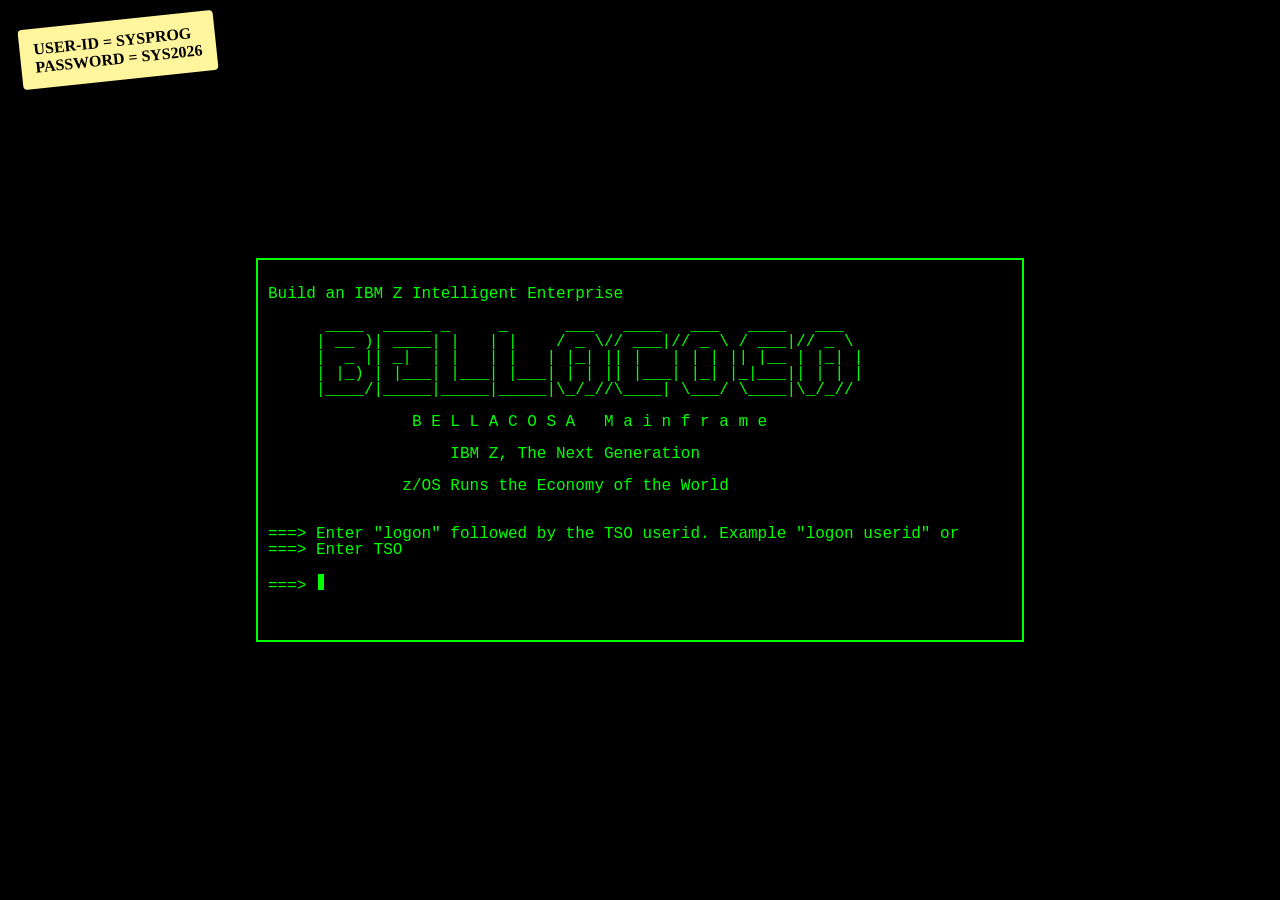
<file: index.html>
<!DOCTYPE html>
<html lang="pt-BR">
<head>
<meta charset="UTF-8" />
<title>Bellacosa Mainframe TSO</title>

<style>
body{
  background:#000;
  margin:0;
  height:100vh;
  display:flex;
  align-items:center;
  justify-content:center;
  font-family:"Courier New", monospace;
  position:relative;
}

/* ===== POST-IT ===== */

.postit{
  position:absolute;
  top:20px;
  left:20px;
  background:#FFF59D;
  color:#000;
  padding:12px 14px;
  font-family:"Comic Sans MS", cursive;
  font-weight:bold;
  text-transform:uppercase;
  box-shadow:3px 5px 10px rgba(0,0,0,0.6);
  transform:rotate(-6deg);
  border-radius:4px;
  z-index:10;
}

/* ===== TELA 3270 ===== */

#screen{
  width:80ch;
  height:24em;
  color:#00FF00;
  background:#000;
  padding:10px;
  box-sizing:border-box;
  white-space:pre;
  line-height:1em;
  border:2px solid #00FF00;
}

/* ===== CURSOR ===== */

.cursor{
  display:inline-block;
  width:0.65ch;
  height:1em;
  background:#00FF00;
  margin-left:2px;
  animation:blink 1s steps(1) infinite;
}

@keyframes blink{
  50%{ background:transparent; }
}

.error{ color:#FF4040; }
</style>
</head>

<body>

<div class="postit">
USER-ID = SYSPROG<br>
PASSWORD = SYS2026
</div>

<div id="screen"></div>

<script>
const screen = document.getElementById("screen");

/* ===== SOM VINTAGE ===== */

const ctx = new (window.AudioContext || window.webkitAudioContext)();

function beep(freq=900, dur=0.03){
  const o = ctx.createOscillator();
  const g = ctx.createGain();
  o.frequency.value = freq;
  o.type = "square";
  o.connect(g);
  g.connect(ctx.destination);
  g.gain.setValueAtTime(0.05, ctx.currentTime);
  o.start();
  o.stop(ctx.currentTime + dur);
}

/* ===== TELA ===== */

const ascii = `
Build an IBM Z Intelligent Enterprise

      ____  _____ _     _      ___   ____   ___   ____   ___  
     | __ )| ____| |   | |    / _ \\// ___|// _ \\ / ___|// _ \\ 
     |  _ \|| _|  | |   | |   | |_| || |   | | | || |__ | |_| |
     | |_) | |___| |___| |___| | | || |___| |_| |_|___|| | | | 
     |____/|_____|_____|_____|\\_/\_//\\____| \\___/ \\____|\\_/\_// 
 
               B E L L A C O S A   M a i n f r a m e

                   IBM Z, The Next Generation
 
              z/OS Runs the Economy of the World


===> Enter "logon" followed by the TSO userid. Example "logon userid" or
===> Enter TSO
`;

let buffer = "";

/* ===== DESENHO ===== */

function draw(message=""){
  buffer = "";

  screen.innerHTML =
ascii +
(message ? message + "\n" : "") +
"\n===> <span id='cmd'></span><span class='cursor'></span>";

  document.addEventListener("keydown", keyHandler);
}

/* ===== TECLADO ===== */

function keyHandler(e){

  if(e.key.length === 1){
    buffer += e.key;
    beep(950);
  }

  if(e.key === "Backspace"){
    buffer = buffer.slice(0,-1);
    beep(600);
    e.preventDefault();
  }

  if(e.key === "Enter"){
    beep(350,0.08);
    process(buffer.trim());
    return;
  }

  document.getElementById("cmd").textContent = buffer;
}

/* ===== PROCESSAMENTO ===== */

function process(cmd){

  const c = cmd.toLowerCase();

  document.removeEventListener("keydown", keyHandler);

  if(c === "logon" || c === "logon sysprog"){
    window.location.href = "logon.html";
    return;
  }

  draw(
    "IKJ56700A INVALID COMMAND NAME\n" +
    "IKJ56701I PLEASE ENTER LOGON"
  );
}

draw();
</script>

</body>
</html>
</file>
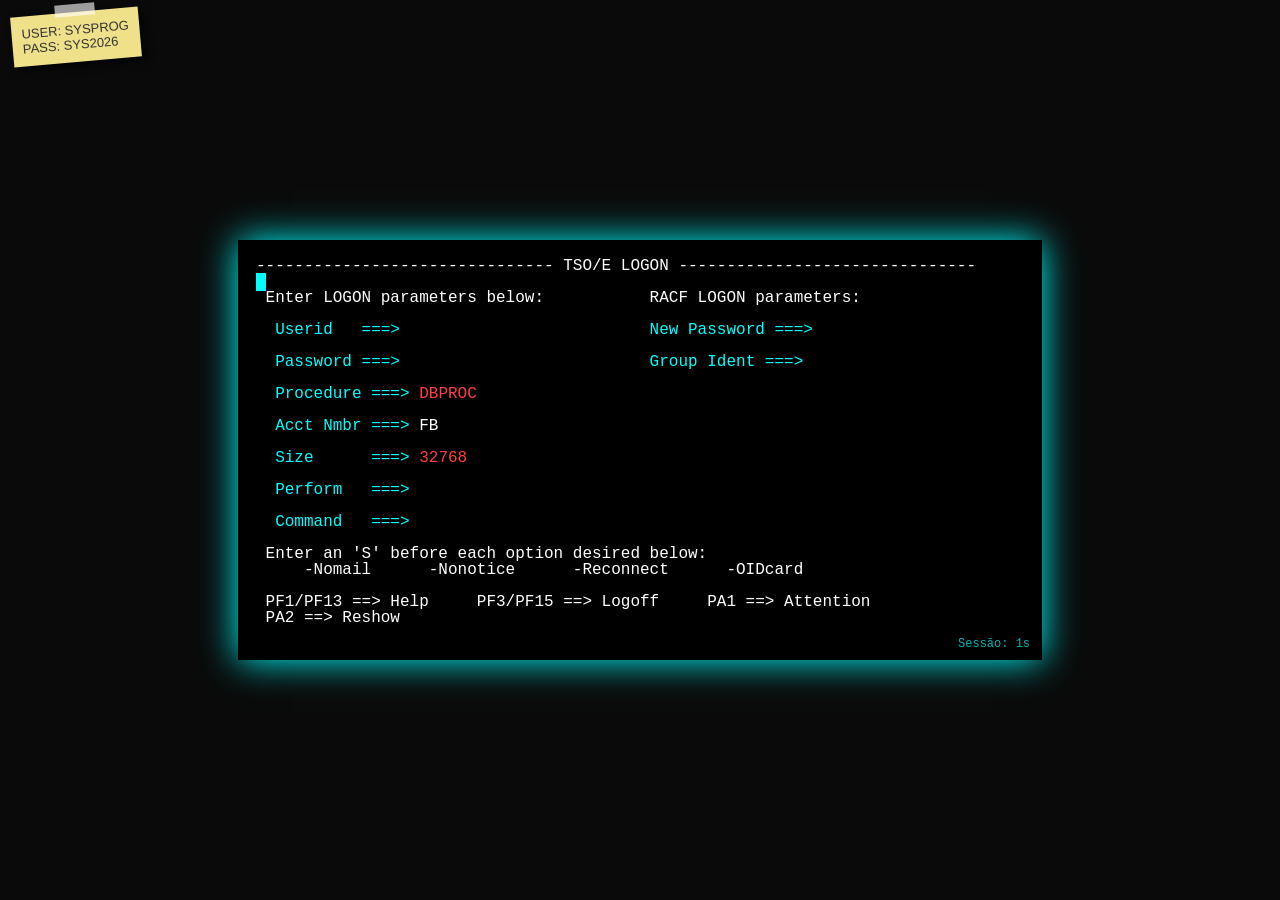
<file: logon.html>
<!DOCTYPE html>
<html lang="pt-BR">
<head>
<meta charset="UTF-8">
<meta name="viewport" content="width=device-width, initial-scale=1.0">

<title>TSO/E LOGON — RACF Panel</title>

<meta name="description" content="Simulador fiel do painel TSO/E LOGON com RACF em terminal IBM 3270.">
<meta name="keywords" content="TSO, RACF, zOS, mainframe, 3270, IBM, logon">
<meta name="robots" content="index, follow">

<style>
body{
    margin:0;
    background:#0a0a0a;
    display:flex;
    align-items:center;
    justify-content:center;
    height:100vh;
    font-family:"Courier New", monospace;
}

/* TERMINAL */
#screen{
    background:#000;
    color:#ffffff;
    padding:18px;
    box-shadow:0 0 35px #00ffff;
    width:80ch;
    height:24em;
    line-height:1em;
    white-space:pre;
    position:relative;
}

/* CORES ESTILO 3270 */
.cyan{ color:#00ffff; }
.red{ color:#ff4040; }

/* CURSOR */
.cursor{
    background:#00ffff;
    color:#000;
    animation:blink 1s steps(1) infinite;
}
@keyframes blink{
    50%{background:transparent;color:#00ffff;}
}

/* POST-IT */
#note{
    position:absolute;
    top:12px;
    left:12px;
    background:#efe08a;
    color:#333;
    padding:10px;
    font-family:Arial;
    font-size:13px;
    transform:rotate(-5deg);
    box-shadow:4px 4px 8px rgba(0,0,0,.7);
}

#note:before{
    content:"";
    position:absolute;
    top:-8px;
    left:35%;
    width:40px;
    height:12px;
    background:rgba(255,255,255,.6);
}

/* TIMER */
#timer{
    position:absolute;
    bottom:8px;
    right:12px;
    font-size:12px;
    color:#00ffff;
    opacity:.7;
}
</style>
</head>

<body>

<div id="note">
USER: SYSPROG<br>
PASS: SYS2026
</div>

<div id="screen"></div>

<script>
const COLS=80;

let user="";
let pass="";
let field="user";
let message="";

const screen=document.getElementById("screen");

/* CONTADOR */
let start=Date.now();
setInterval(()=>{
  const s=Math.floor((Date.now()-start)/1000);
  document.getElementById("timer").textContent="Sessão: "+s+"s";
},1000);

/* DESENHAR */
function draw(){

let lines=[

"------------------------------- TSO/E LOGON -------------------------------",
"",
" Enter LOGON parameters below:           RACF LOGON parameters:",
"",
" <span class='cyan'> Userid   ===></span> " + user.padEnd(8) +
"                 <span class='cyan'>New Password ===></span>",
"",
" <span class='cyan'> Password ===></span> " + "*".repeat(pass.length).padEnd(8) +
"                 <span class='cyan'>Group Ident ===></span>",
"",
" <span class='cyan'> Procedure ===></span> <span class='red'>DBPROC</span>",
"",
" <span class='cyan'> Acct Nmbr ===></span> FB",
"",
" <span class='cyan'> Size      ===></span> <span class='red'>32768</span>",
"",
" <span class='cyan'> Perform   ===></span>",
"",
" <span class='cyan'> Command   ===></span>",
"",
" Enter an 'S' before each option desired below:",
"     -Nomail      -Nonotice      -Reconnect      -OIDcard",
"",
" PF1/PF13 ==> Help     PF3/PF15 ==> Logoff     PA1 ==> Attention",
" PA2 ==> Reshow",
"",
" " + message,
"",
"",
"",
""
];

let out=lines.map(l=>l.padEnd(COLS)).join("\n");

/* CURSOR */
if(field==="user"){
  out=out.replace(
    user.padEnd(8),
    user + "<span class='cursor'> </span>"
  );
}else{
  out=out.replace(
    "*".repeat(pass.length).padEnd(8),
    "*".repeat(pass.length) + "<span class='cursor'> </span>"
  );
}

screen.innerHTML = out + "<div id='timer'></div>";
}

draw();

/* TECLADO */
document.addEventListener("keydown", e=>{

if(e.key==="Backspace"){
  if(field==="user") user=user.slice(0,-1);
  else pass=pass.slice(0,-1);
}

else if(e.key==="Tab"){
  e.preventDefault();
  field = field==="user" ? "pass" : "user";
}

else if(e.key==="Enter"){

  if(field==="user"){
    field="pass";
  }else{

    if(user==="SYSPROG" && pass==="SYS2026"){
      message=" IKJ56700I LOGON IN PROGRESS";
      draw();

      setTimeout(()=>{
        window.location.href="simulador.html";
      },1200);

      return;
    }else{
      message=" IKJ56701I INVALID USERID OR PASSWORD";
      user="";
      pass="";
      field="user";
    }
  }
}

else if(e.key.length===1){
  if(field==="user") user+=e.key.toUpperCase();
  else pass+=e.key.toUpperCase();
}

draw();

});
</script>

</body>
</html>
</file>
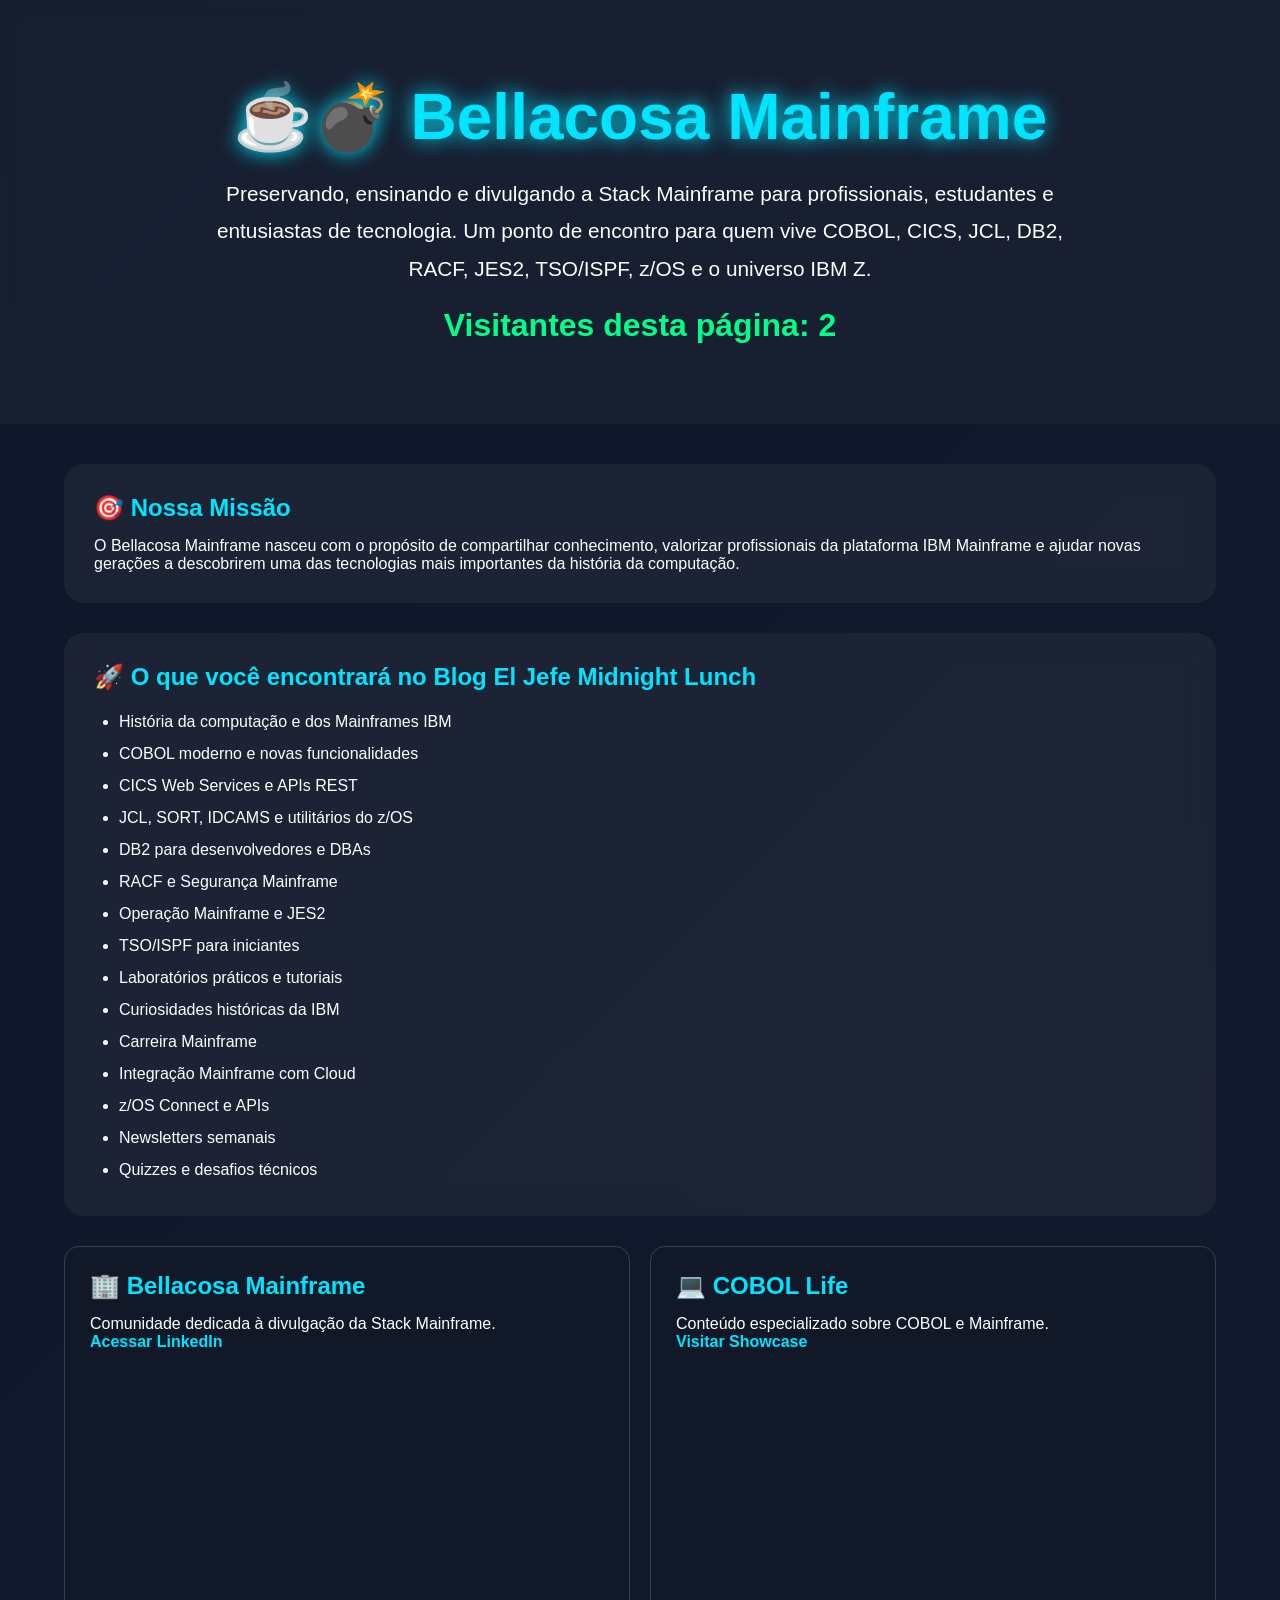
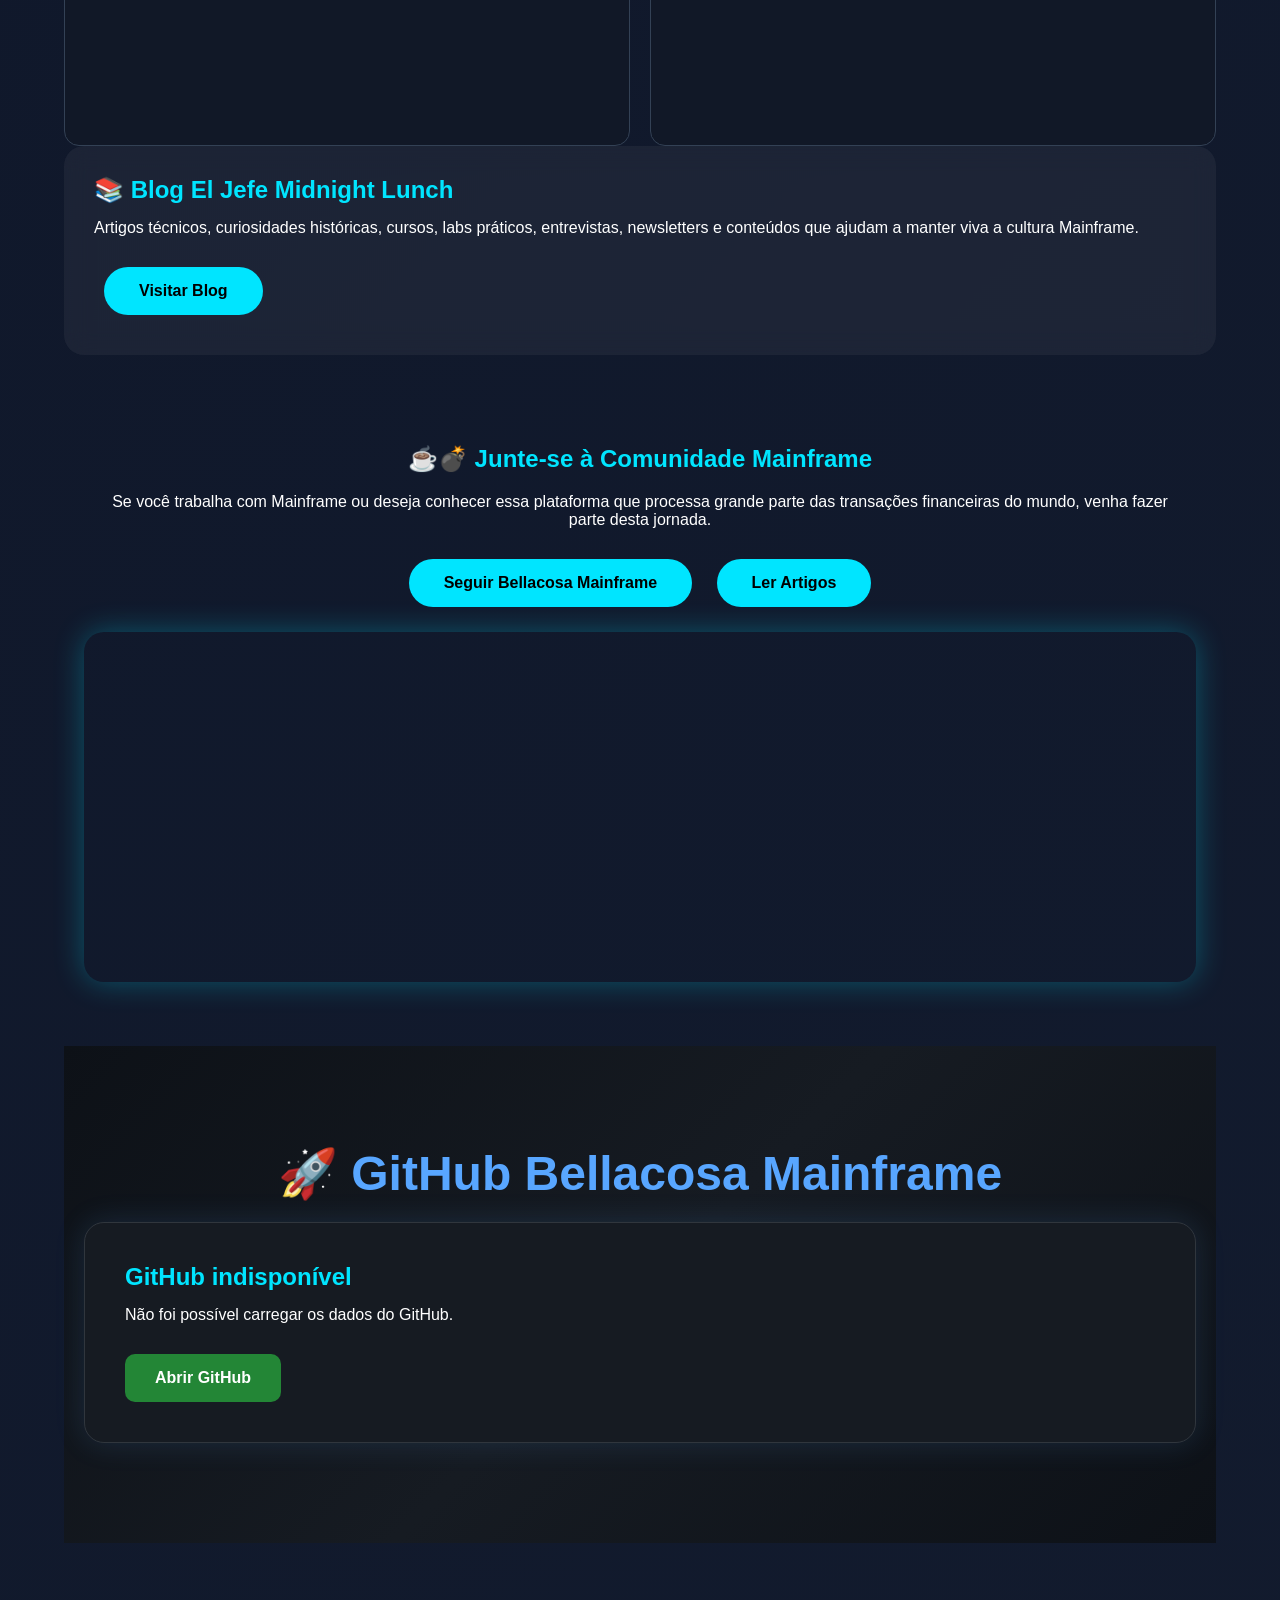
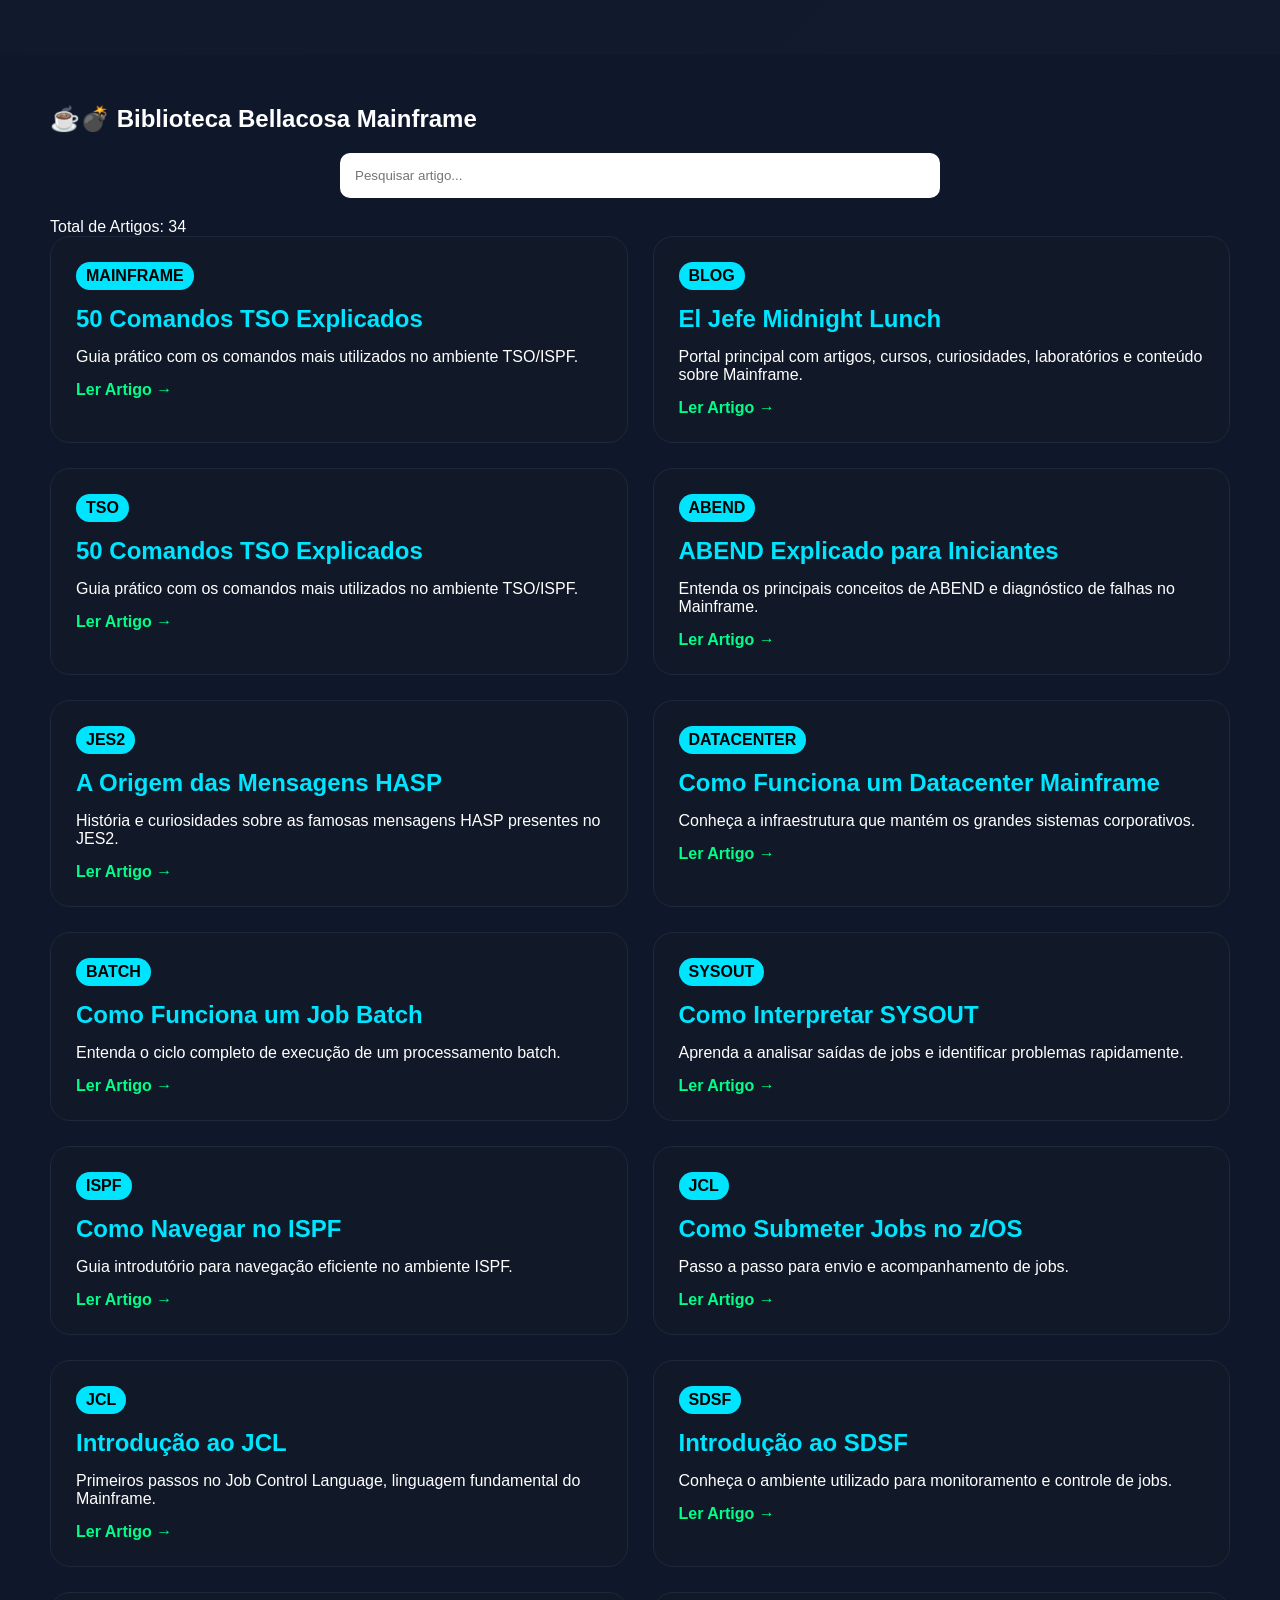
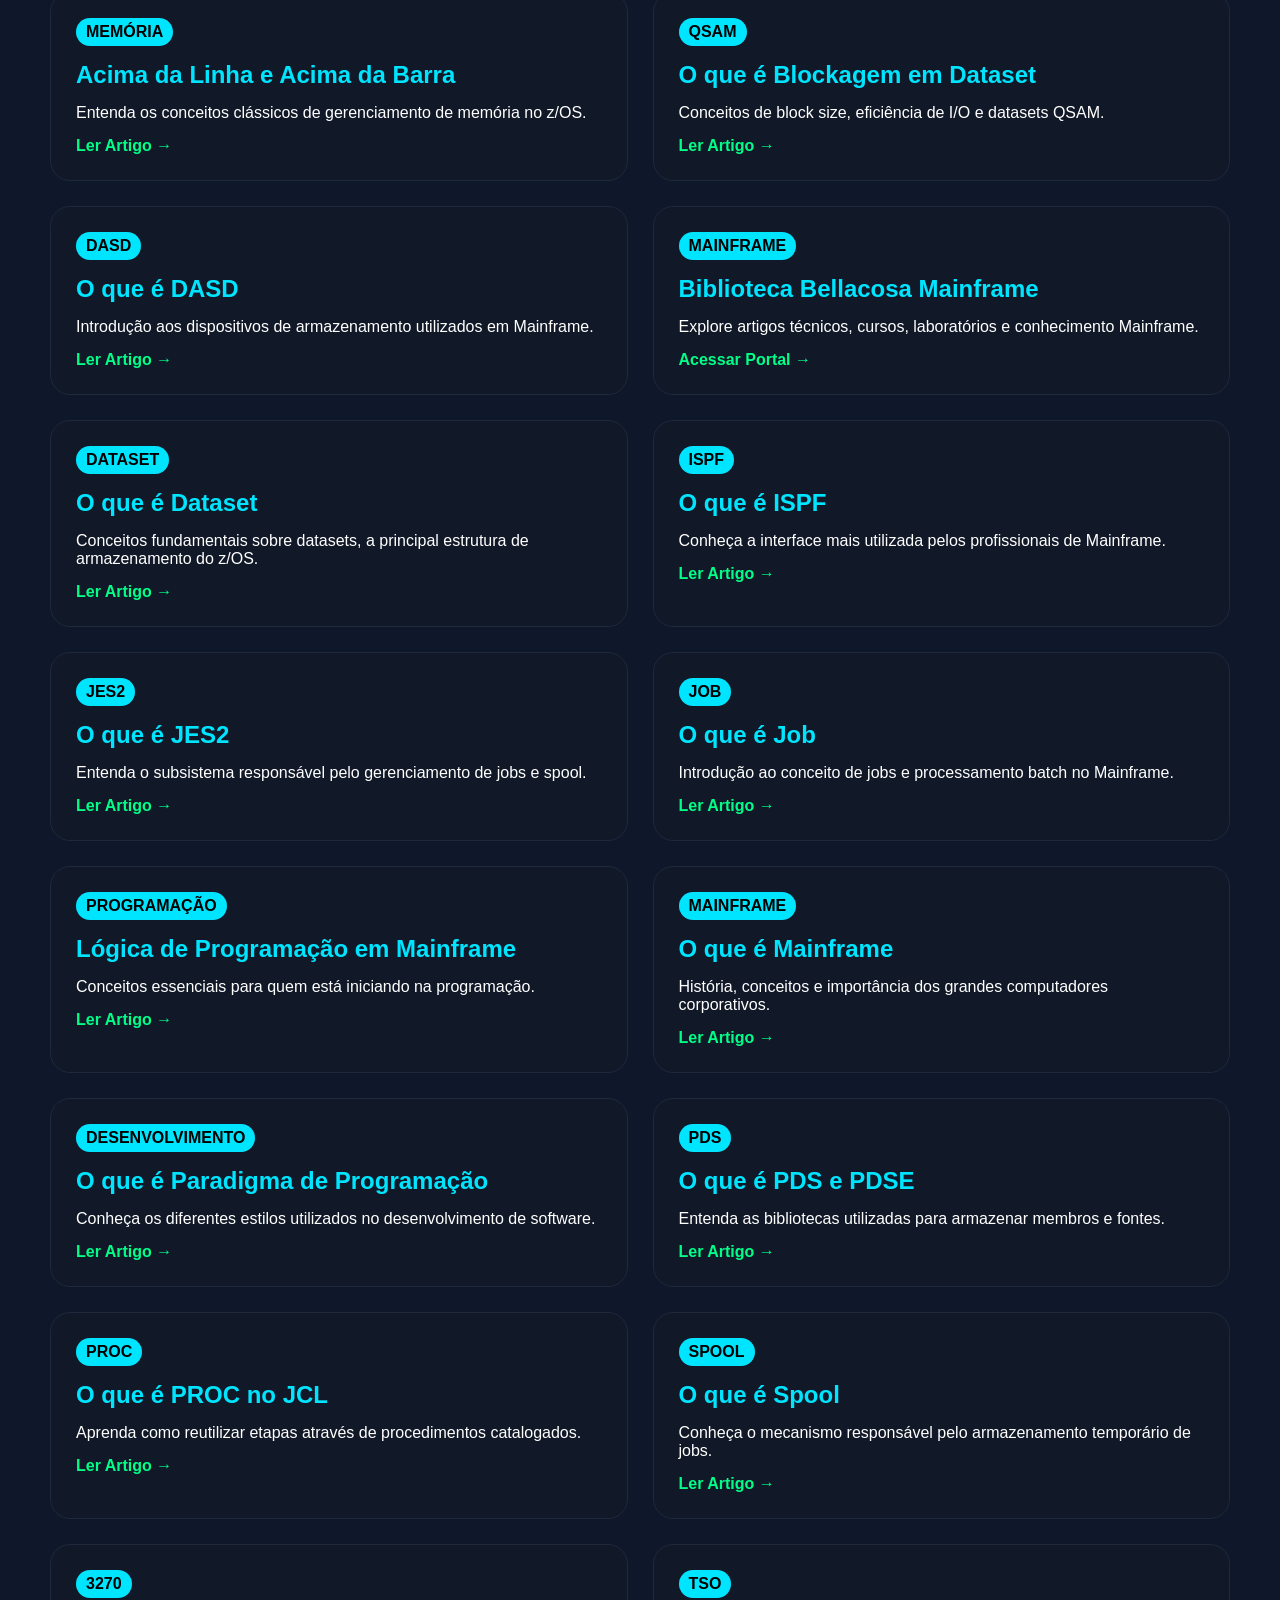
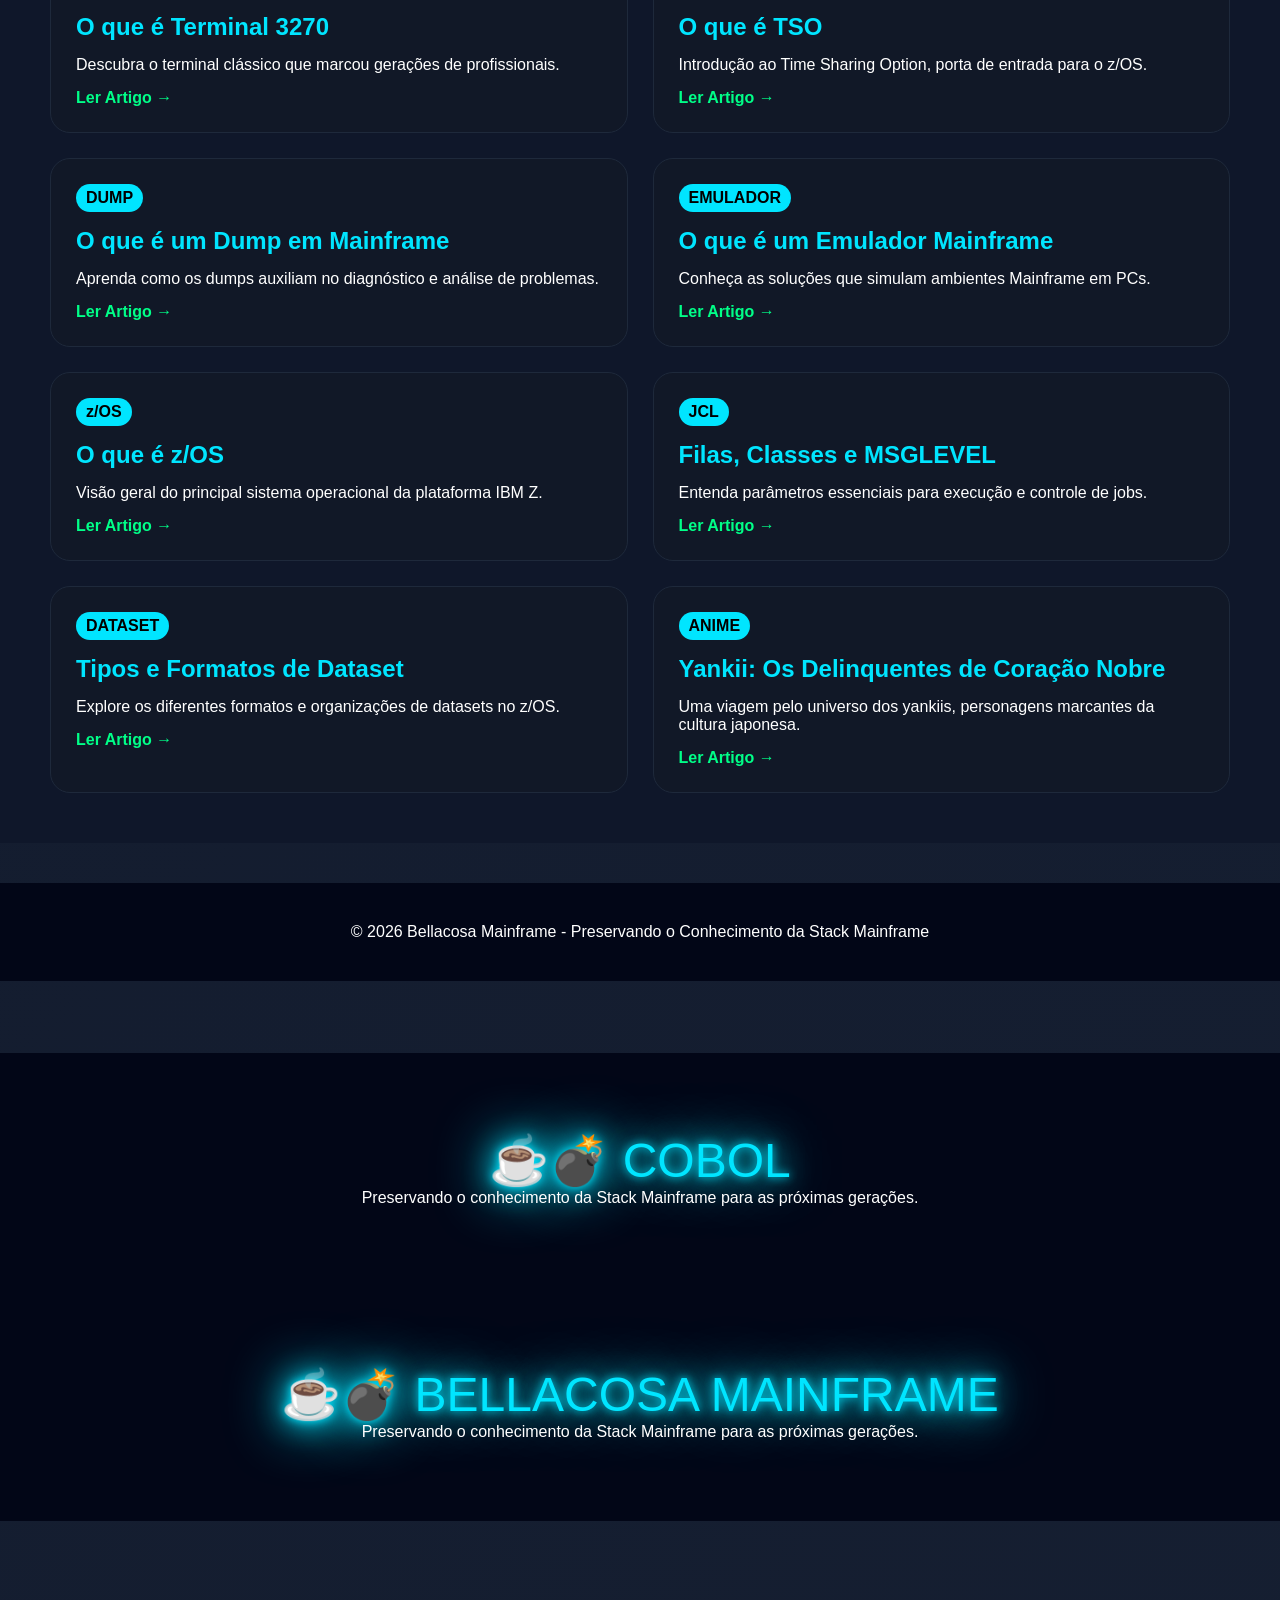
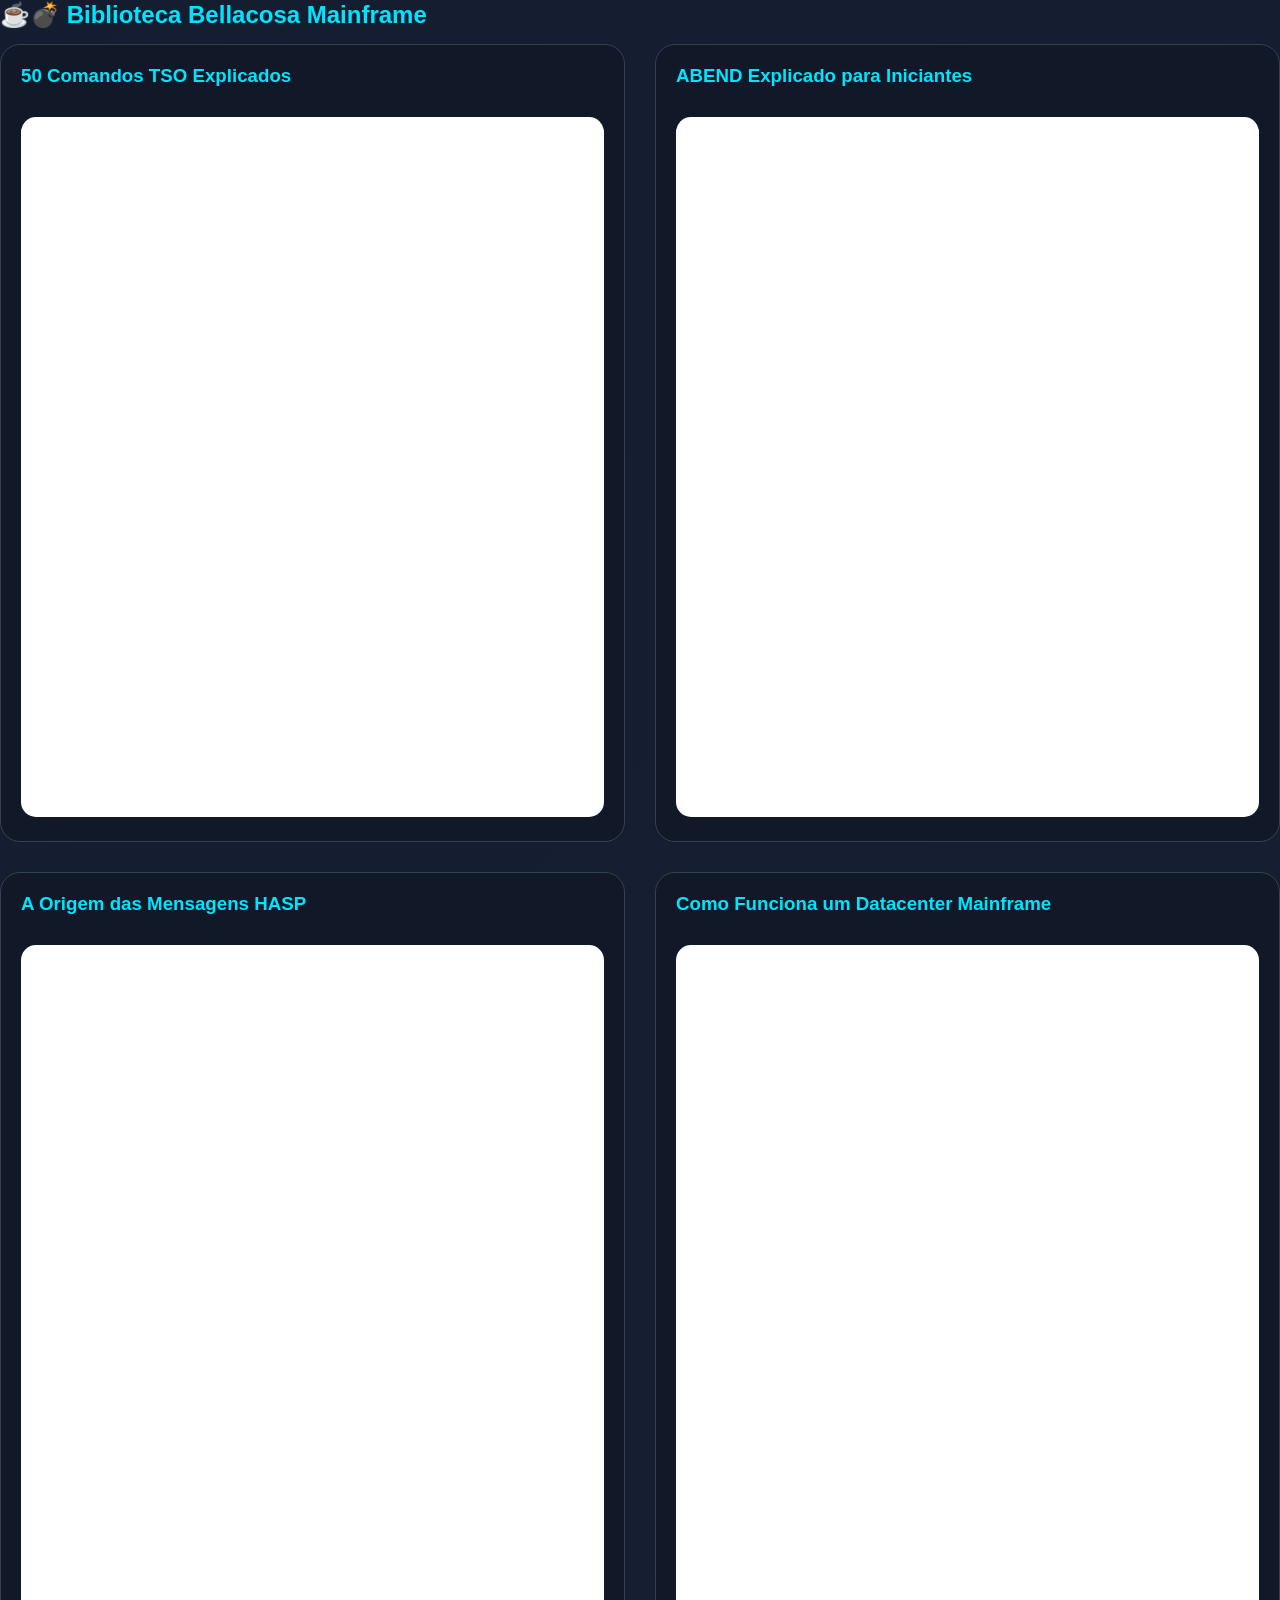
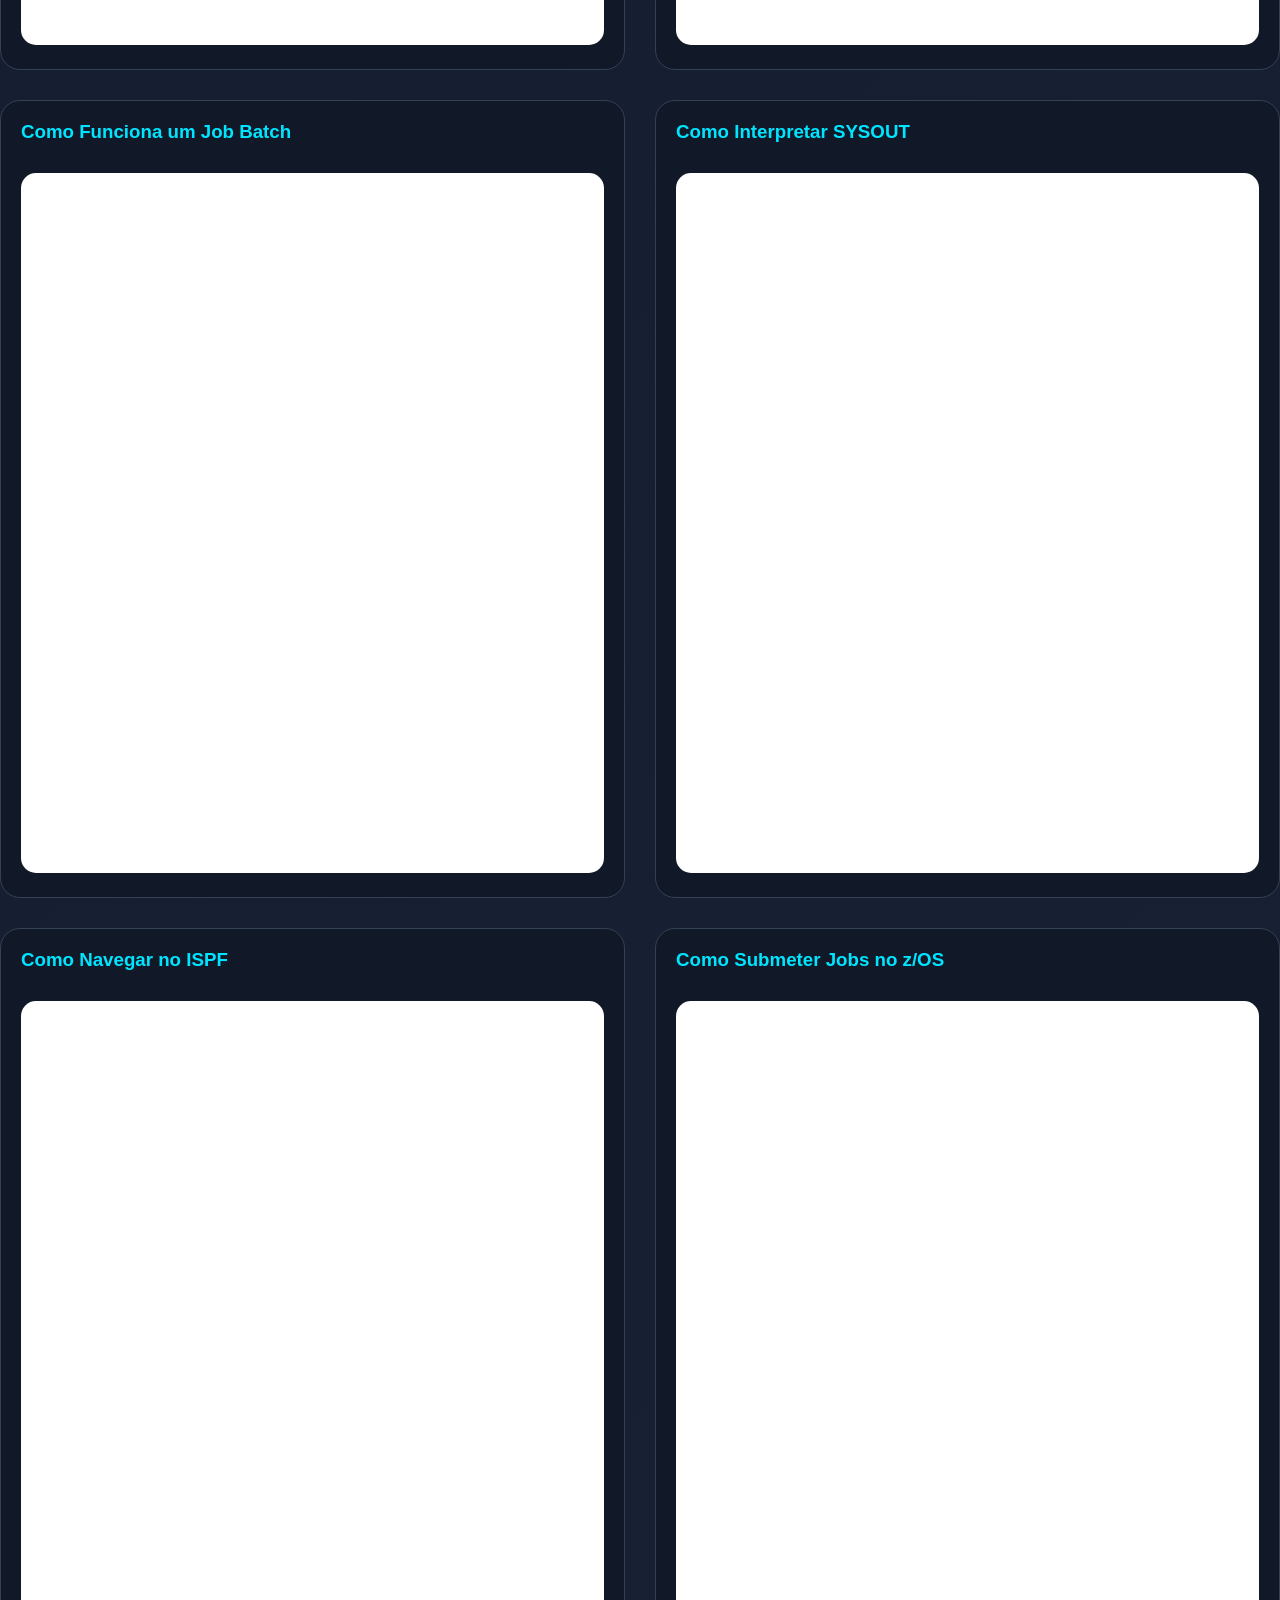
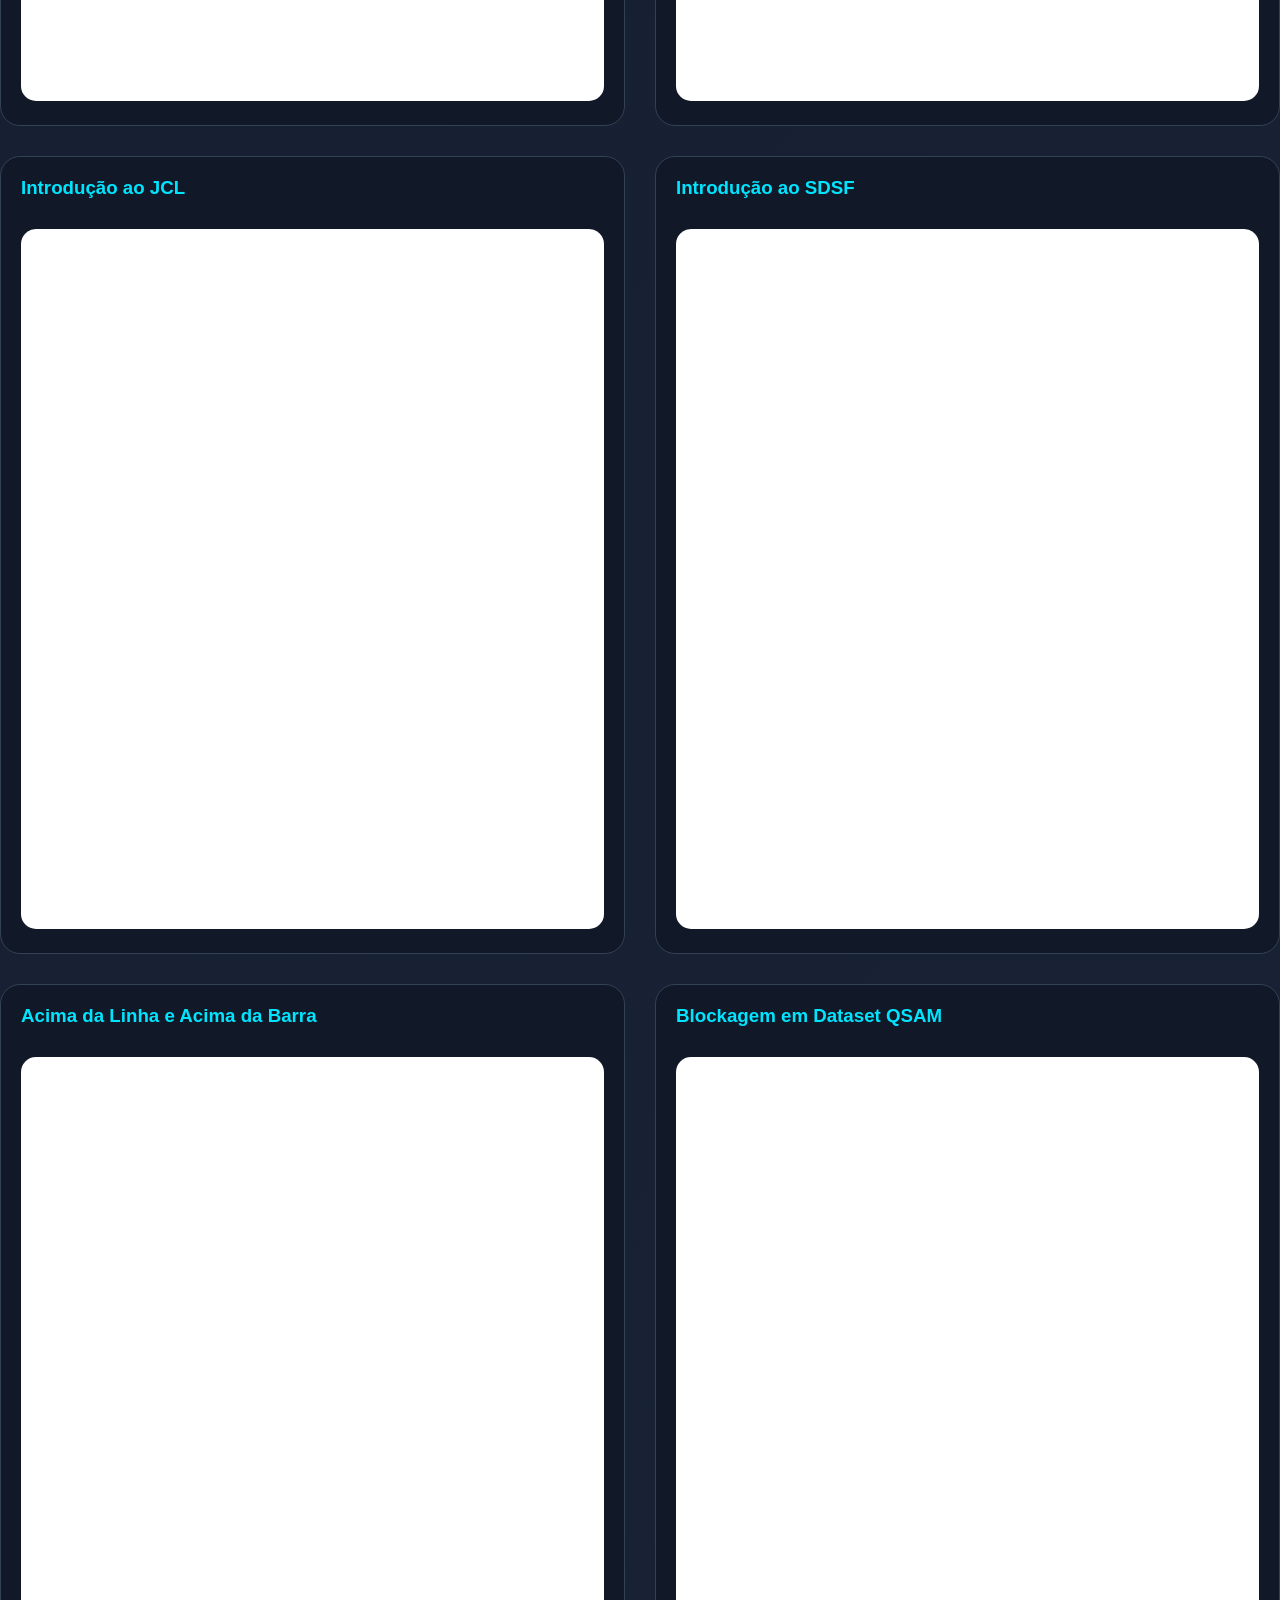
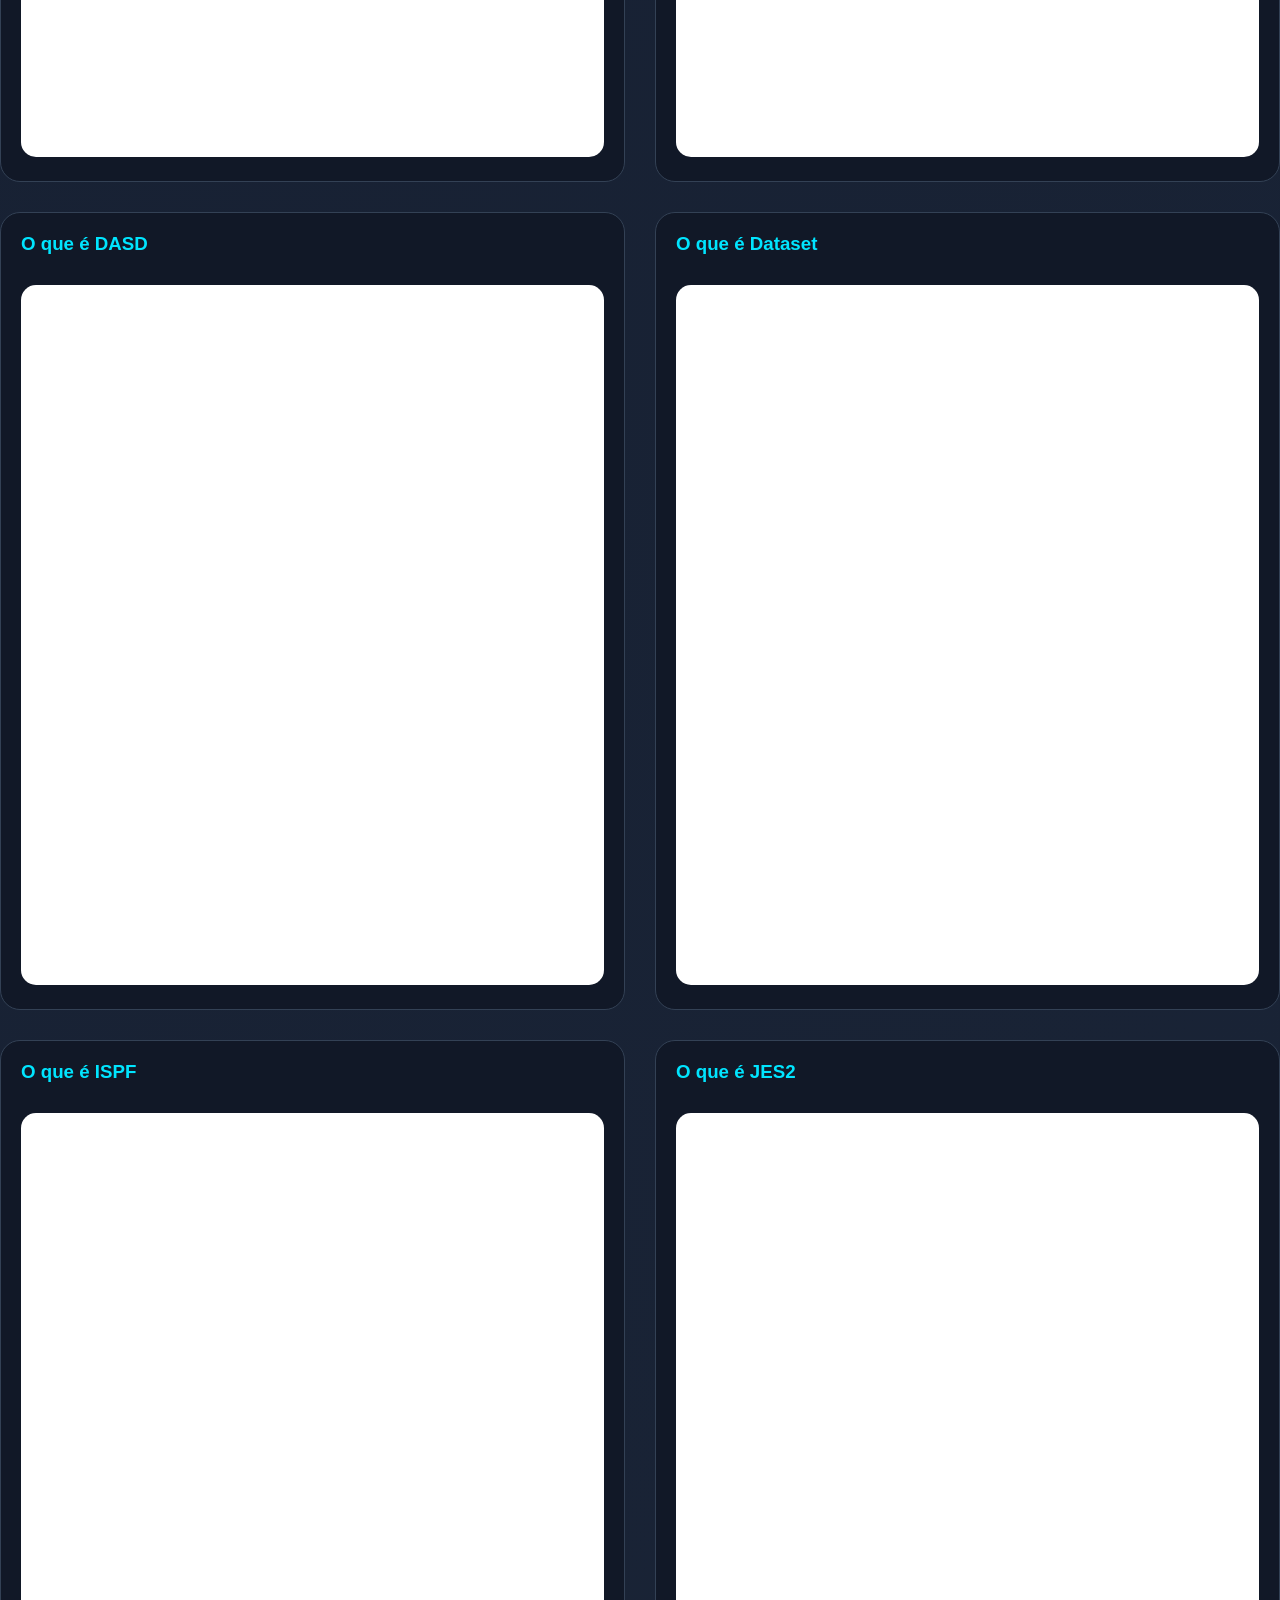
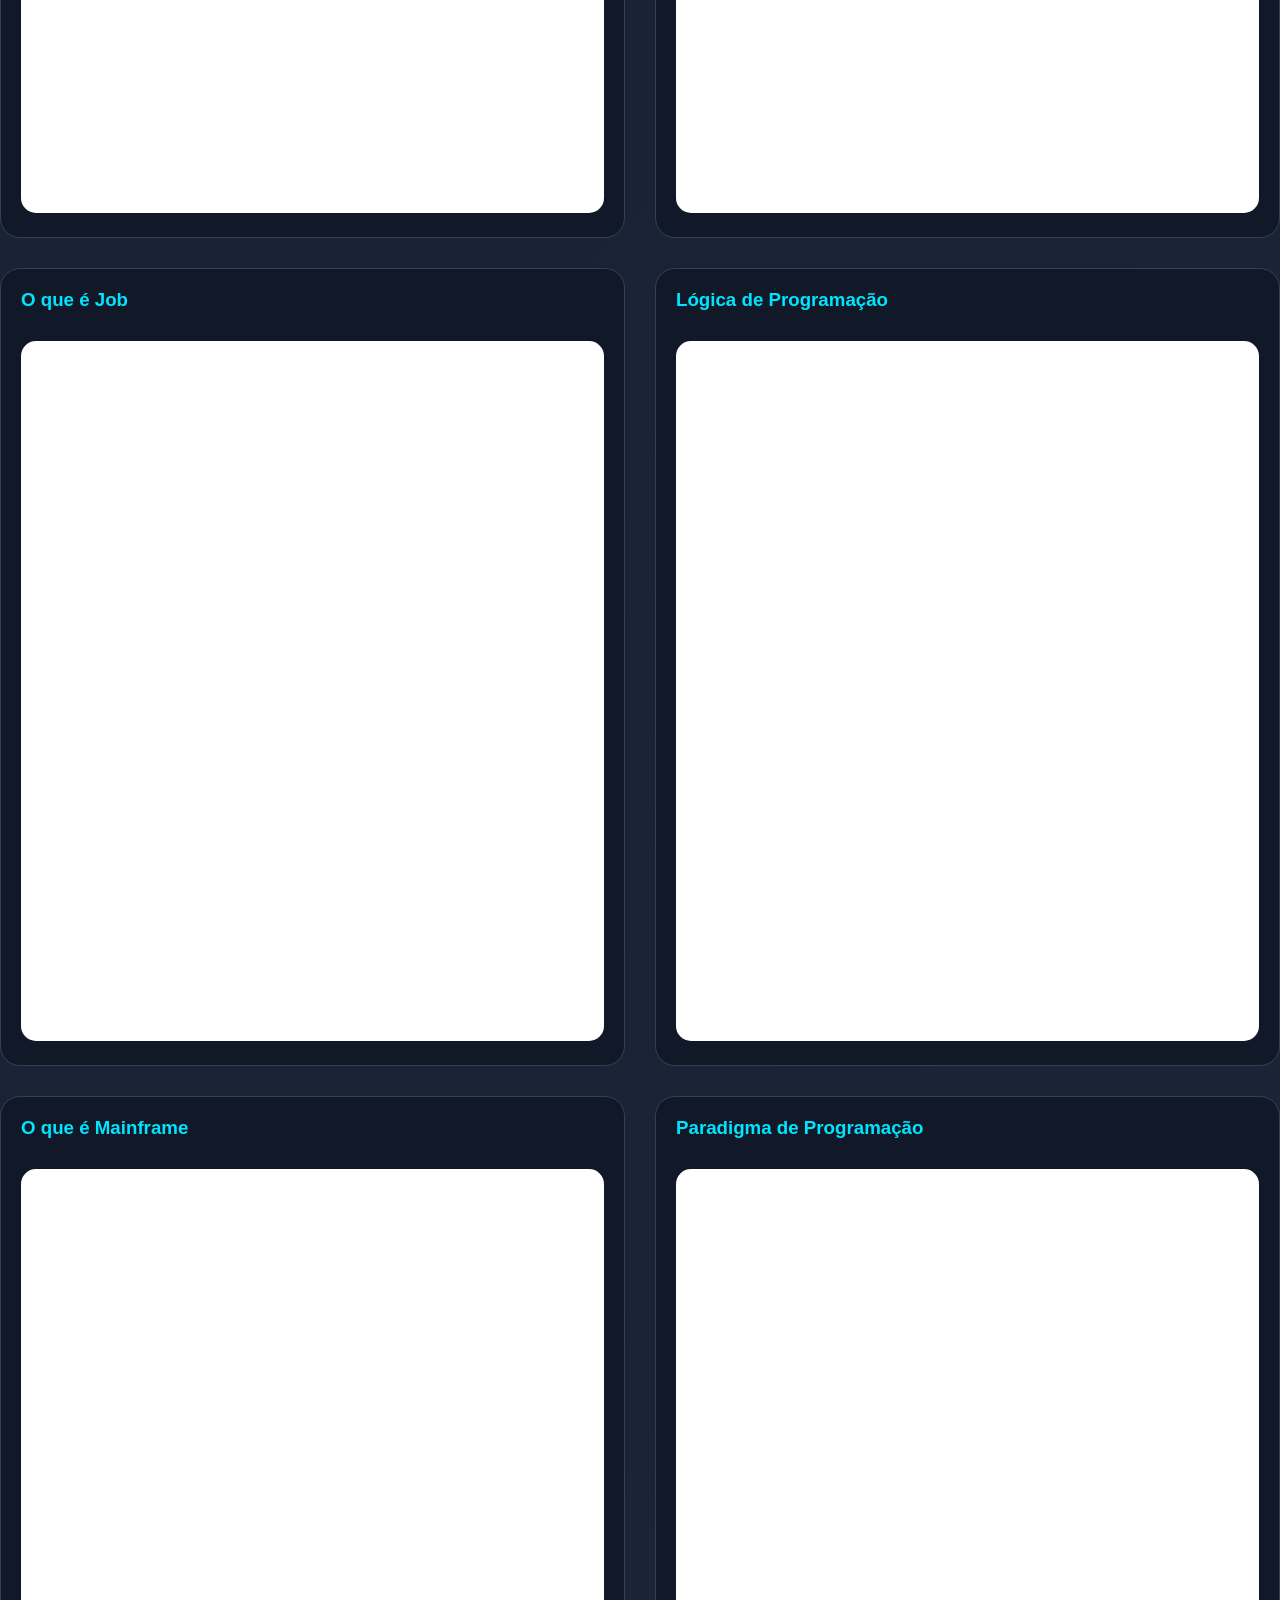
<file: VisiteUs.html>
﻿<!DOCTYPE html>
<html lang="pt-BR">
<head>

<meta charset="UTF-8">
<meta name="viewport" content="width=device-width, initial-scale=1.0">

<title>Bellacosa Mainframe | Divulgação da Stack Mainframe, COBOL, CICS, DB2, JCL e z/OS</title>

<meta name="description" content="Bellacosa Mainframe promove conhecimento sobre COBOL, CICS, DB2, JCL, RACF, JES2, z/OS e toda a Stack Mainframe através de artigos, cursos, curiosidades, newsletters e conteúdo técnico especializado.">

<meta name="keywords" content="Mainframe, COBOL, CICS, DB2, JCL, RACF, zOS, IBM Z, Bellacosa Mainframe, Operador Mainframe, Programador COBOL, TSO, ISPF">

<meta name="author" content="Vagner Bellacosa">

<meta name="robots" content="index,follow,max-image-preview:large">

<link rel="canonical" href="https://eljefemidnightlunch.blogspot.com/">

<!-- Open Graph -->
<meta property="og:type" content="website">
<meta property="og:title" content="Bellacosa Mainframe">
<meta property="og:description" content="Ajudando a preservar, ensinar e divulgar a Stack Mainframe para novas gerações de profissionais.">
<meta property="og:url" content="https://eljefemidnightlunch.blogspot.com/">
<meta property="og:site_name" content="Bellacosa Mainframe">

<!-- Twitter -->
<meta name="twitter:card" content="summary_large_image">
<meta name="twitter:title" content="Bellacosa Mainframe">
<meta name="twitter:description" content="Conteúdo especializado sobre COBOL, CICS, JCL, DB2, RACF, z/OS e muito mais.">

<!-- Schema.org -->
<script type="application/ld+json">
{
 "@context":"https://schema.org",
 "@type":"Organization",
 "name":"Bellacosa Mainframe",
 "url":"https://www.linkedin.com/company/bellacosa-mainframe",
 "sameAs":[
  "https://www.linkedin.com/company/bellacosa-mainframe",
  "https://www.linkedin.com/showcase/cobol-life/",
  "https://eljefemidnightlunch.blogspot.com/"
 ],
 "description":"Comunidade dedicada à divulgação da Stack Mainframe, COBOL, CICS, JCL, DB2, RACF e tecnologias IBM Z."
}
</script>

<style>

*{
margin:0;
padding:0;
box-sizing:border-box;
}

body{
font-family:Segoe UI,Tahoma,Geneva,Verdana,sans-serif;
background:linear-gradient(135deg,#0f172a,#1e293b);
color:white;
overflow-x:hidden;
}

header{
text-align:center;
padding:80px 20px;
background:rgba(255,255,255,0.03);
backdrop-filter:blur(10px);
}

.logo{
font-size:4rem;
font-weight:bold;
color:#00e5ff;
text-shadow:0 0 20px #00e5ff;
animation:pulse 2s infinite;
}

@keyframes pulse{
50%{transform:scale(1.05);}
}

.subtitle{
font-size:1.3rem;
max-width:900px;
margin:20px auto;
line-height:1.8;
}

.container{
width:90%;
max-width:1200px;
margin:auto;
padding:40px 0;
}

.card{
background:rgba(255,255,255,0.05);
padding:30px;
border-radius:20px;
margin-bottom:30px;
backdrop-filter:blur(12px);
transition:0.4s;
}

.card:hover{
transform:translateY(-10px);
box-shadow:0 10px 40px rgba(0,229,255,0.2);
}

h2{
color:#00e5ff;
margin-bottom:15px;
}

ul{
padding-left:25px;
line-height:2;
}

.social-grid{
display:grid;
grid-template-columns:repeat(auto-fit,minmax(300px,1fr));
gap:20px;
}

.link-card{
background:#111827;
padding:25px;
border-radius:15px;
border:1px solid #334155;
}

.link-card a{
color:#00e5ff;
text-decoration:none;
font-weight:bold;
}

iframe{
width:100%;
height:350px;
border:none;
border-radius:15px;
margin-top:15px;
}

.counter{
font-size:2rem;
font-weight:bold;
color:#00ff88;
text-align:center;
margin-top:20px;
}

.cta{
text-align:center;
padding:60px 20px;
}

.btn{
display:inline-block;
padding:15px 35px;
background:#00e5ff;
color:#000;
font-weight:bold;
border-radius:50px;
text-decoration:none;
margin:10px;
transition:0.3s;
}

.btn:hover{
transform:scale(1.08);
}

footer{
text-align:center;
padding:40px;
background:#020617;
margin-top:40px;
}

.fade{
opacity:0;
transform:translateY(50px);
transition:1s;
}

.fade.show{
opacity:1;
transform:translateY(0);
}

#github-dashboard{

    padding:100px 20px;

    background:
    linear-gradient(
    135deg,
    #0d1117,
    #161b22,
    #0d1117);

}

.github-container{

    max-width:1200px;

    margin:auto;

}

.github-title{

    text-align:center;

    font-size:3rem;

    font-weight:bold;

    color:#58a6ff;

    margin-bottom:20px;

}

.github-subtitle{

    text-align:center;

    max-width:900px;

    margin:auto;

    margin-bottom:50px;

    font-size:1.2rem;

}

.github-card{

    background:#161b22;

    border:1px solid #30363d;

    border-radius:20px;

    padding:40px;

    box-shadow:
    0 0 30px rgba(88,166,255,.15);

}

.profile{

    display:flex;

    flex-wrap:wrap;

    gap:40px;

    align-items:center;

}

.profile img{

    width:180px;

    border-radius:50%;

    border:4px solid #58a6ff;

}

.profile-info{

    flex:1;

}

.profile-info h2{

    font-size:2rem;

    color:#58a6ff;

}

.stats{

    display:grid;

    grid-template-columns:
    repeat(auto-fit,minmax(180px,1fr));

    gap:20px;

    margin-top:40px;

}

.stat{

    background:#0d1117;

    padding:20px;

    border-radius:15px;

    text-align:center;

    border:1px solid #30363d;

}

.stat-number{

    font-size:2rem;

    color:#58a6ff;

    font-weight:bold;

}

.repo-list{

    margin-top:50px;

}

.repo-list h3{

    margin-bottom:20px;

    color:#58a6ff;

}

.repo{

    background:#0d1117;

    border:1px solid #30363d;

    border-radius:15px;

    padding:20px;

    margin-bottom:15px;

    transition:.3s;

}

.repo:hover{

    transform:translateY(-5px);

}

.repo a{

    color:#58a6ff;

    text-decoration:none;

    font-size:1.2rem;

    font-weight:bold;

}

.visit-btn{

    display:inline-block;

    margin-top:30px;

    padding:15px 30px;

    background:#238636;

    color:white;

    text-decoration:none;

    border-radius:10px;

    font-weight:bold;

}

.loader{

    text-align:center;

    padding:50px;

}


#artigos-mainframe{

    padding:50px;

    background:#0f172a;

    color:white;

}

#pesquisa{

    width:100%;

    max-width:600px;

    padding:15px;

    border-radius:10px;

    border:none;

    margin:20px auto;

    display:block;

}

.grid-artigos{

    display:grid;

    grid-template-columns:
    repeat(2,minmax(300px,1fr));

    gap:25px;

}

.artigo-card{

    background:#111827;

    padding:25px;

    border-radius:20px;

    transition:.4s;

    border:1px solid #1e293b;

}

.artigo-card:hover{

    transform:translateY(-10px);

    box-shadow:
    0 0 30px rgba(0,255,255,.25);

}

.badge{

    display:inline-block;

    background:#00e5ff;

    color:black;

    padding:5px 10px;

    border-radius:20px;

    margin-bottom:15px;

    font-weight:bold;

}

.artigo-card h2{

    color:#00e5ff;

    margin-bottom:15px;

}

.artigo-card a{

    display:inline-block;

    margin-top:15px;

    color:#00ff88;

    text-decoration:none;

    font-weight:bold;

}


#trailer{

    text-align:center;

    padding:80px 20px;

    background:#020617;

}

.glow{

    font-size:3rem;

    color:#00e5ff;

    text-shadow:
    0 0 10px #00e5ff,
    0 0 30px #00e5ff,
    0 0 60px #00e5ff;

    transition:.5s;

}

#preview-library{

    margin-top:80px;

}

.preview-grid{

    display:grid;

    grid-template-columns:repeat(2,1fr);

    gap:30px;

}

.preview-item{

    background:#111827;

    border:1px solid #334155;

    border-radius:20px;

    padding:20px;

    transition:.3s;

}

.preview-item:hover{

    transform:translateY(-8px);

    box-shadow:0 0 30px rgba(0,229,255,.25);

}

.preview-item h3{

    color:#00e5ff;

    margin-bottom:15px;

}

.preview-item iframe{

    width:100%;

    height:700px;

    border:none;

    border-radius:15px;

    background:white;

}

@media(max-width:1000px){

    .preview-grid{

        grid-template-columns:1fr;

    }

}


</style>

</head>

<body>

<header>

<div class="logo">☕💣 Bellacosa Mainframe</div>

<p class="subtitle">

Preservando, ensinando e divulgando a Stack Mainframe para profissionais,
estudantes e entusiastas de tecnologia. Um ponto de encontro para quem
vive COBOL, CICS, JCL, DB2, RACF, JES2, TSO/ISPF, z/OS e o universo IBM Z.

</p>

<div class="counter">
Visitantes desta página:
<span id="contador">0</span>
</div>

</header>

<div class="container">

<section class="card fade">

<h2>🎯 Nossa Missão</h2>

<p>

O Bellacosa Mainframe nasceu com o propósito de compartilhar conhecimento,
valorizar profissionais da plataforma IBM Mainframe e ajudar novas gerações
a descobrirem uma das tecnologias mais importantes da história da computação.

</p>

</section>

<section class="card fade">

<h2>🚀 O que você encontrará no Blog El Jefe Midnight Lunch</h2>

<ul>
<li>História da computação e dos Mainframes IBM</li>
<li>COBOL moderno e novas funcionalidades</li>
<li>CICS Web Services e APIs REST</li>
<li>JCL, SORT, IDCAMS e utilitários do z/OS</li>
<li>DB2 para desenvolvedores e DBAs</li>
<li>RACF e Segurança Mainframe</li>
<li>Operação Mainframe e JES2</li>
<li>TSO/ISPF para iniciantes</li>
<li>Laboratórios práticos e tutoriais</li>
<li>Curiosidades históricas da IBM</li>
<li>Carreira Mainframe</li>
<li>Integração Mainframe com Cloud</li>
<li>z/OS Connect e APIs</li>
<li>Newsletters semanais</li>
<li>Quizzes e desafios técnicos</li>
</ul>

</section>

<section class="social-grid">

<div class="link-card fade">

<h2>🏢 Bellacosa Mainframe</h2>

<p>Comunidade dedicada à divulgação da Stack Mainframe.</p>

<p>
<a href="https://www.linkedin.com/company/bellacosa-mainframe" target="_blank">
Acessar LinkedIn
</a>
</p>

<iframe src="https://www.linkedin.com/company/bellacosa-mainframe"></iframe>

</div>

<div class="link-card fade">

<h2>💻 COBOL Life</h2>

<p>Conteúdo especializado sobre COBOL e Mainframe.</p>

<p>
<a href="https://www.linkedin.com/showcase/cobol-life/" target="_blank">
Visitar Showcase
</a>
</p>

<iframe src="https://www.linkedin.com/showcase/cobol-life/"></iframe>

</div>

</section>

<section class="card fade">

<h2>📚 Blog El Jefe Midnight Lunch</h2>

<p>

Artigos técnicos, curiosidades históricas, cursos,
labs práticos, entrevistas, newsletters e conteúdos
que ajudam a manter viva a cultura Mainframe.

</p>

<p style="margin-top:20px;">

<a class="btn"
href="https://eljefemidnightlunch.blogspot.com/"
target="_blank">

Visitar Blog

</a>

</p>

</section>

<section class="cta fade">

<h2>☕💣 Junte-se à Comunidade Mainframe</h2>

<p style="margin:20px;">

Se você trabalha com Mainframe ou deseja conhecer essa plataforma
que processa grande parte das transações financeiras do mundo,
venha fazer parte desta jornada.

</p>

<a class="btn"
href="https://www.linkedin.com/company/bellacosa-mainframe"
target="_blank">

Seguir Bellacosa Mainframe

</a>

<a class="btn"
href="https://eljefemidnightlunch.blogspot.com/"
target="_blank">

Ler Artigos

</a>

<div class="blog-preview">

    <iframe
        src="https://eljefemidnightlunch.blogspot.com/"
        width="100%"
        height="800"
        loading="lazy"
        style="
            border:none;
            border-radius:20px;
            box-shadow:0 0 30px rgba(0,229,255,.3);
        ">
    </iframe>

</div>



</section>

<section id="github-dashboard">

    <div class="github-container">

        <div class="github-title">
            🚀 GitHub Bellacosa Mainframe
        </div>

        <div id="github-card">

            <div class="loader">

                Carregando GitHub...

            </div>

        </div>

    </div>

</section>


</div>

<br><br><br><br>

<section id="artigos-mainframe">

    <h1>☕💣 Biblioteca Bellacosa Mainframe</h1>

    <input
        type="text"
        id="pesquisa"
        placeholder="Pesquisar artigo...">

    <div class="contador">
        Total de Artigos: <span id="totalArtigos"></span>
    </div>

    <div class="grid-artigos">

        <!-- CARD -->

        <div class="artigo-card">

            <div class="badge">
                MAINFRAME
            </div>

            <h2>50 Comandos TSO Explicados</h2>

            <p>
                Guia prático com os comandos mais utilizados
                no ambiente TSO/ISPF.
            </p>

            <a href="https://eljefemidnightlunch.blogspot.com/2007/01/50-comandos-tso-explicados-para.html"
               target="_blank">

                Ler Artigo →

            </a>

        </div>
		
<div class="artigo-card">

    <div class="badge">BLOG</div>

    <h2>El Jefe Midnight Lunch</h2>

    <p>
        Portal principal com artigos, cursos, curiosidades,
        laboratórios e conteúdo sobre Mainframe.
    </p>

    <a href="https://eljefemidnightlunch.blogspot.com/"
       target="_blank">

        Ler Artigo →

    </a>

</div>

<div class="artigo-card">

    <div class="badge">TSO</div>

    <h2>50 Comandos TSO Explicados</h2>

    <p>
        Guia prático com os comandos mais utilizados
        no ambiente TSO/ISPF.
    </p>

    <a href="https://eljefemidnightlunch.blogspot.com/2007/01/50-comandos-tso-explicados-para.html"
       target="_blank">

        Ler Artigo →

    </a>

</div>

<div class="artigo-card">

    <div class="badge">ABEND</div>

    <h2>ABEND Explicado para Iniciantes</h2>

    <p>
        Entenda os principais conceitos de ABEND
        e diagnóstico de falhas no Mainframe.
    </p>

    <a href="https://eljefemidnightlunch.blogspot.com/2007/01/abend-explicado-para-iniciantes.html"
       target="_blank">

        Ler Artigo →

    </a>

</div>

<div class="artigo-card">

    <div class="badge">JES2</div>

    <h2>A Origem das Mensagens HASP</h2>

    <p>
        História e curiosidades sobre as famosas
        mensagens HASP presentes no JES2.
    </p>

    <a href="https://eljefemidnightlunch.blogspot.com/2007/01/a-origem-das-mensagens-hasp-no-mainframe.html"
       target="_blank">

        Ler Artigo →

    </a>

</div>

<div class="artigo-card">

    <div class="badge">DATACENTER</div>

    <h2>Como Funciona um Datacenter Mainframe</h2>

    <p>
        Conheça a infraestrutura que mantém
        os grandes sistemas corporativos.
    </p>

    <a href="https://eljefemidnightlunch.blogspot.com/2007/01/como-funciona-um-datacenter-mainframe.html"
       target="_blank">

        Ler Artigo →

    </a>

</div>

<div class="artigo-card">

    <div class="badge">BATCH</div>

    <h2>Como Funciona um Job Batch</h2>

    <p>
        Entenda o ciclo completo de execução
        de um processamento batch.
    </p>

    <a href="https://eljefemidnightlunch.blogspot.com/2007/01/como-funciona-um-job-batch-no-mainframe.html"
       target="_blank">

        Ler Artigo →

    </a>

</div>

<div class="artigo-card">

    <div class="badge">SYSOUT</div>

    <h2>Como Interpretar SYSOUT</h2>

    <p>
        Aprenda a analisar saídas de jobs
        e identificar problemas rapidamente.
    </p>

    <a href="https://eljefemidnightlunch.blogspot.com/2007/01/como-interpretar-sysout-num-job-e-quais.html"
       target="_blank">

        Ler Artigo →

    </a>

</div>

<div class="artigo-card">

    <div class="badge">ISPF</div>

    <h2>Como Navegar no ISPF</h2>

    <p>
        Guia introdutório para navegação
        eficiente no ambiente ISPF.
    </p>

    <a href="https://eljefemidnightlunch.blogspot.com/2007/01/como-navegar-no-ispf.html"
       target="_blank">

        Ler Artigo →

    </a>

</div>

<div class="artigo-card">

    <div class="badge">JCL</div>

    <h2>Como Submeter Jobs no z/OS</h2>

    <p>
        Passo a passo para envio e
        acompanhamento de jobs.
    </p>

    <a href="https://eljefemidnightlunch.blogspot.com/2007/01/como-submeter-jobs-no-mainframe-zos.html"
       target="_blank">

        Ler Artigo →

    </a>

</div>

<div class="artigo-card">

    <div class="badge">JCL</div>

    <h2>Introdução ao JCL</h2>

    <p>
        Primeiros passos no Job Control Language,
        linguagem fundamental do Mainframe.
    </p>

    <a href="https://eljefemidnightlunch.blogspot.com/2007/01/introducao-ao-jcl.html"
       target="_blank">

        Ler Artigo →

    </a>

</div>

<div class="artigo-card">

    <div class="badge">SDSF</div>

    <h2>Introdução ao SDSF</h2>

    <p>
        Conheça o ambiente utilizado para
        monitoramento e controle de jobs.
    </p>

    <a href="https://eljefemidnightlunch.blogspot.com/2007/01/introducao-ao-sdsf.html"
       target="_blank">

        Ler Artigo →

    </a>

</div>

<div class="artigo-card">

    <div class="badge">MEMÓRIA</div>

    <h2>Acima da Linha e Acima da Barra</h2>

    <p>
        Entenda os conceitos clássicos de
        gerenciamento de memória no z/OS.
    </p>

    <a href="https://eljefemidnightlunch.blogspot.com/2007/01/o-que-e-acima-da-linha-acima-da-barra-e.html"
       target="_blank">

        Ler Artigo →

    </a>

</div>

<div class="artigo-card">

    <div class="badge">QSAM</div>

    <h2>O que é Blockagem em Dataset</h2>

    <p>
        Conceitos de block size, eficiência
        de I/O e datasets QSAM.
    </p>

    <a href="https://eljefemidnightlunch.blogspot.com/2007/01/o-que-e-blockagem-em-dataset-qsam.html"
       target="_blank">

        Ler Artigo →

    </a>

</div>

<div class="artigo-card">

    <div class="badge">DASD</div>

    <h2>O que é DASD</h2>

    <p>
        Introdução aos dispositivos de
        armazenamento utilizados em Mainframe.
    </p>

    <a href="https://eljefemidnightlunch.blogspot.com/2007/01/o-que-e-dasd.html"
       target="_blank">

        Ler Artigo →

    </a>

</div>

<div class="artigo-card">

    <div class="badge">MAINFRAME</div>

    <h2>Biblioteca Bellacosa Mainframe</h2>

    <p>
        Explore artigos técnicos, cursos,
        laboratórios e conhecimento Mainframe.
    </p>

    <a href="https://eljefemidnightlunch.blogspot.com/"
       target="_blank">

        Acessar Portal →

    </a>

</div>

<div class="artigo-card">

    <div class="badge">DATASET</div>

    <h2>O que é Dataset</h2>

    <p>
        Conceitos fundamentais sobre datasets,
        a principal estrutura de armazenamento do z/OS.
    </p>

    <a href="https://eljefemidnightlunch.blogspot.com/2007/01/o-que-e-dataset.html"
       target="_blank">

        Ler Artigo →

    </a>

</div>

<div class="artigo-card">

    <div class="badge">ISPF</div>

    <h2>O que é ISPF</h2>

    <p>
        Conheça a interface mais utilizada
        pelos profissionais de Mainframe.
    </p>

    <a href="https://eljefemidnightlunch.blogspot.com/2007/01/o-que-e-ispf.html"
       target="_blank">

        Ler Artigo →

    </a>

</div>

<div class="artigo-card">

    <div class="badge">JES2</div>

    <h2>O que é JES2</h2>

    <p>
        Entenda o subsistema responsável
        pelo gerenciamento de jobs e spool.
    </p>

    <a href="https://eljefemidnightlunch.blogspot.com/2007/01/o-que-e-jes2.html"
       target="_blank">

        Ler Artigo →

    </a>

</div>

<div class="artigo-card">

    <div class="badge">JOB</div>

    <h2>O que é Job</h2>

    <p>
        Introdução ao conceito de jobs
        e processamento batch no Mainframe.
    </p>

    <a href="https://eljefemidnightlunch.blogspot.com/2007/01/o-que-e-job.html"
       target="_blank">

        Ler Artigo →

    </a>

</div>

<div class="artigo-card">

    <div class="badge">PROGRAMAÇÃO</div>

    <h2>Lógica de Programação em Mainframe</h2>

    <p>
        Conceitos essenciais para quem está
        iniciando na programação.
    </p>

    <a href="https://eljefemidnightlunch.blogspot.com/2007/01/o-que-e-logica-de-programacao-em.html"
       target="_blank">

        Ler Artigo →

    </a>

</div>

<div class="artigo-card">

    <div class="badge">MAINFRAME</div>

    <h2>O que é Mainframe</h2>

    <p>
        História, conceitos e importância
        dos grandes computadores corporativos.
    </p>

    <a href="https://eljefemidnightlunch.blogspot.com/2007/01/o-que-e-mainframe.html"
       target="_blank">

        Ler Artigo →

    </a>

</div>

<div class="artigo-card">

    <div class="badge">DESENVOLVIMENTO</div>

    <h2>O que é Paradigma de Programação</h2>

    <p>
        Conheça os diferentes estilos
        utilizados no desenvolvimento de software.
    </p>

    <a href="https://eljefemidnightlunch.blogspot.com/2007/01/o-que-e-paradigma-de-programacao.html"
       target="_blank">

        Ler Artigo →

    </a>

</div>

<div class="artigo-card">

    <div class="badge">PDS</div>

    <h2>O que é PDS e PDSE</h2>

    <p>
        Entenda as bibliotecas utilizadas
        para armazenar membros e fontes.
    </p>

    <a href="https://eljefemidnightlunch.blogspot.com/2007/01/o-que-e-pds-e-pdse.html"
       target="_blank">

        Ler Artigo →

    </a>

</div>

<div class="artigo-card">

    <div class="badge">PROC</div>

    <h2>O que é PROC no JCL</h2>

    <p>
        Aprenda como reutilizar etapas
        através de procedimentos catalogados.
    </p>

    <a href="https://eljefemidnightlunch.blogspot.com/2007/01/o-que-e-proc-no-jcl.html"
       target="_blank">

        Ler Artigo →

    </a>

</div>

<div class="artigo-card">

    <div class="badge">SPOOL</div>

    <h2>O que é Spool</h2>

    <p>
        Conheça o mecanismo responsável
        pelo armazenamento temporário de jobs.
    </p>

    <a href="https://eljefemidnightlunch.blogspot.com/2007/01/o-que-e-spool.html"
       target="_blank">

        Ler Artigo →

    </a>

</div>

<div class="artigo-card">

    <div class="badge">3270</div>

    <h2>O que é Terminal 3270</h2>

    <p>
        Descubra o terminal clássico que
        marcou gerações de profissionais.
    </p>

    <a href="https://eljefemidnightlunch.blogspot.com/2007/01/o-que-e-terminal-3270.html"
       target="_blank">

        Ler Artigo →

    </a>

</div>

<div class="artigo-card">

    <div class="badge">TSO</div>

    <h2>O que é TSO</h2>

    <p>
        Introdução ao Time Sharing Option,
        porta de entrada para o z/OS.
    </p>

    <a href="https://eljefemidnightlunch.blogspot.com/2007/01/o-que-e-tso.html"
       target="_blank">

        Ler Artigo →

    </a>

</div>

<div class="artigo-card">

    <div class="badge">DUMP</div>

    <h2>O que é um Dump em Mainframe</h2>

    <p>
        Aprenda como os dumps auxiliam
        no diagnóstico e análise de problemas.
    </p>

    <a href="https://eljefemidnightlunch.blogspot.com/2007/01/o-que-e-um-dump-em-mainframe.html"
       target="_blank">

        Ler Artigo →

    </a>

</div>

<div class="artigo-card">

    <div class="badge">EMULADOR</div>

    <h2>O que é um Emulador Mainframe</h2>

    <p>
        Conheça as soluções que simulam
        ambientes Mainframe em PCs.
    </p>

    <a href="https://eljefemidnightlunch.blogspot.com/2007/01/o-que-e-um-emulador-mainframe.html"
       target="_blank">

        Ler Artigo →

    </a>

</div>

<div class="artigo-card">

    <div class="badge">z/OS</div>

    <h2>O que é z/OS</h2>

    <p>
        Visão geral do principal sistema
        operacional da plataforma IBM Z.
    </p>

    <a href="https://eljefemidnightlunch.blogspot.com/2007/01/o-que-e-zos.html"
       target="_blank">

        Ler Artigo →

    </a>

</div>

<div class="artigo-card">

    <div class="badge">JCL</div>

    <h2>Filas, Classes e MSGLEVEL</h2>

    <p>
        Entenda parâmetros essenciais
        para execução e controle de jobs.
    </p>

    <a href="https://eljefemidnightlunch.blogspot.com/2007/01/o-que-sao-filas-classes-e-msglevel-no.html"
       target="_blank">

        Ler Artigo →

    </a>

</div>

<div class="artigo-card">

    <div class="badge">DATASET</div>

    <h2>Tipos e Formatos de Dataset</h2>

    <p>
        Explore os diferentes formatos
        e organizações de datasets no z/OS.
    </p>

    <a href="https://eljefemidnightlunch.blogspot.com/2007/01/tipos-de-dataset-e-formatos-de-dataset.html"
       target="_blank">

        Ler Artigo →

    </a>

</div>

<div class="artigo-card">

    <div class="badge">ANIME</div>

    <h2>Yankii: Os Delinquentes de Coração Nobre</h2>

    <p>
        Uma viagem pelo universo dos yankiis,
        personagens marcantes da cultura japonesa.
    </p>

    <a href="https://eljefemidnightlunch.blogspot.com/2024/11/yankii-os-delinquentes-de-coracao-nobre.html"
       target="_blank">

        Ler Artigo →

    </a>

</div>

    </div>

</section>

<footer>

<p>
© 2026 Bellacosa Mainframe - Preservando o Conhecimento da Stack Mainframe
</p>

</footer>

<script>

/* Contador Local */

let visitas = localStorage.getItem("bellacosa_visitas");

if(!visitas){
visitas = 1;
}else{
visitas = parseInt(visitas) + 1;
}

localStorage.setItem("bellacosa_visitas", visitas);

document.getElementById("contador").innerText = visitas;

/* Animação Scroll */

const elementos = document.querySelectorAll('.fade');

const observer = new IntersectionObserver(entries=>{
entries.forEach(entry=>{
if(entry.isIntersecting){
entry.target.classList.add('show');
}
});
});

elementos.forEach(el=>observer.observe(el));

</script>

<br><br><br><br>

<script>

const trailerTexts = [

"COBOL",
"CICS",
"DB2",
"JCL",
"RACF",
"TSO/ISPF",
"z/OS",
"IBM Z",
"OPEN SOURCE",
"BELLACOSA MAINFRAME"

];

let index = 0;

const glow = document.querySelector('.glow');

setInterval(()=>{

    glow.style.opacity=0;

    setTimeout(()=>{

        glow.innerText =
        "☕💣 " + trailerTexts[index];

        glow.style.opacity=1;

        index++;

        if(index>=trailerTexts.length)
            index=0;

    },500);

},2500);

</script>

<script>

const trailerTexts = [

"COBOL",
"CICS",
"DB2",
"JCL",
"RACF",
"TSO/ISPF",
"z/OS",
"IBM Z",
"OPEN SOURCE",
"BELLACOSA MAINFRAME"

];

let index = 0;

const glow = document.querySelector('.glow');

setInterval(()=>{

    glow.style.opacity=0;

    setTimeout(()=>{

        glow.innerText =
        "☕💣 " + trailerTexts[index];

        glow.style.opacity=1;

        index++;

        if(index>=trailerTexts.length)
            index=0;

    },500);

},2500);

</script>



<script>

const cards =
document.querySelectorAll('.artigo-card');

document.getElementById('totalArtigos')
.innerText = cards.length;

document
.getElementById('pesquisa')
.addEventListener('keyup',function(){

    const texto =
    this.value.toLowerCase();

    cards.forEach(card=>{

        if(card.innerText
           .toLowerCase()
           .includes(texto)){

            card.style.display='block';

        }else{

            card.style.display='none';

        }

    });

});

</script>

<section id="trailer">

    <div class="glow">
        ☕💣 BELLACOSA MAINFRAME
    </div>

    <p class="trailer-text">
        Preservando o conhecimento da Stack Mainframe para as próximas gerações.
    </p>

</section>


<script>

/* ==================================================
   BELLACOSA MAINFRAME - SCRIPT ÚNICO
   ================================================== */

document.addEventListener("DOMContentLoaded", () => {

    /* ==========================================
       CONTADOR DE VISITAS
       ========================================== */

    let visitas = localStorage.getItem("bellacosa_visitas");

    visitas = visitas ? parseInt(visitas) + 1 : 1;

    localStorage.setItem(
        "bellacosa_visitas",
        visitas
    );

    const contador =
    document.getElementById("contador");

    if(contador){

        contador.innerText = visitas;

    }

    /* ==========================================
       ANIMAÇÃO FADE
       ========================================== */

    const elementos =
    document.querySelectorAll(".fade");

    if(elementos.length){

        const observer =
        new IntersectionObserver(entries => {

            entries.forEach(entry => {

                if(entry.isIntersecting){

                    entry.target.classList.add("show");

                }

            });

        });

        elementos.forEach(el =>
            observer.observe(el)
        );

    }

    /* ==========================================
       CONTADOR E PESQUISA DE ARTIGOS
       ========================================== */

    const cards =
    document.querySelectorAll(".artigo-card");

    const totalArtigos =
    document.getElementById("totalArtigos");

    if(totalArtigos){

        totalArtigos.innerText =
        cards.length;

    }

    const pesquisa =
    document.getElementById("pesquisa");

    if(pesquisa){

        pesquisa.addEventListener(
        "keyup",

        function(){

            const texto =
            this.value.toLowerCase();

            cards.forEach(card => {

                const mostrar =
                card.innerText
                .toLowerCase()
                .includes(texto);

                card.style.display =
                mostrar ? "block" : "none";

            });

        });

    }

    /* ==========================================
       TRAILER ROTATIVO
       ========================================== */

    const glow =
    document.querySelector(".glow");

    if(glow){

        const trailerTexts = [

            "COBOL",
            "CICS",
            "DB2",
            "JCL",
            "RACF",
            "JES2",
            "TSO",
            "ISPF",
            "z/OS",
            "IBM Z",
            "OPEN SOURCE",
            "BELLACOSA MAINFRAME"

        ];

        let indice = 0;

        setInterval(() => {

            glow.style.opacity = 0;

            setTimeout(() => {

                glow.innerHTML =
                "☕💣 " +
                trailerTexts[indice];

                glow.style.opacity = 1;

                indice++;

                if(
                   indice >=
                   trailerTexts.length
                ){

                    indice = 0;

                }

            },500);

        },2500);

    }

    /* ==========================================
       DASHBOARD GITHUB
       ========================================== */

    async function carregarGithub(){

        const alvo =
        document.getElementById(
        "github-card"
        );

        if(!alvo) return;

        try{

            const usuario =
            "VagnerBellacosa";

            const perfil =
            await fetch(
            `https://api.github.com/users/${usuario}`
            );

            const dados =
            await perfil.json();

            const repos =
            await fetch(
            `https://api.github.com/users/${usuario}/repos?sort=updated&per_page=6`
            );

            const listaRepos =
            await repos.json();

            let html = `

            <div class="github-card">

                <div class="profile">

                    <img
                    src="${dados.avatar_url}"
                    alt="${dados.login}">

                    <div class="profile-info">

                        <h2>
                        ${dados.name || usuario}
                        </h2>

                        <p>
                        ${dados.bio || ""}
                        </p>

                        <p>
                        📍 ${dados.location || "Brasil"}
                        </p>

                        <a
                        class="visit-btn"
                        href="${dados.html_url}"
                        target="_blank">

                        🚀 Visitar GitHub

                        </a>

                    </div>

                </div>

                <div class="stats">

                    <div class="stat">

                        <div class="stat-number">
                        ${dados.public_repos}
                        </div>

                        Repositórios

                    </div>

                    <div class="stat">

                        <div class="stat-number">
                        ${dados.followers}
                        </div>

                        Seguidores

                    </div>

                    <div class="stat">

                        <div class="stat-number">
                        ${dados.following}
                        </div>

                        Seguindo

                    </div>

                </div>

                <div class="repo-list">

                    <h3>
                    Últimos Projetos
                    </h3>

            `;

            listaRepos.forEach(repo => {

                html += `

                <div class="repo">

                    <a
                    href="${repo.html_url}"
                    target="_blank">

                    ${repo.name}

                    </a>

                    <p>
                    ${repo.description || ""}
                    </p>

                    <small>

                    ⭐ ${repo.stargazers_count}
                    |
                    🍴 ${repo.forks_count}

                    </small>

                </div>

                `;

            });

            html += `
                </div>
            </div>
            `;

            alvo.innerHTML = html;

        }
        catch(error){

            console.error(error);

            alvo.innerHTML = `

            <div class="github-card">

                <h2>
                GitHub indisponível
                </h2>

                <p>

                Não foi possível carregar
                os dados do GitHub.

                </p>

                <a
                href="https://github.com/VagnerBellacosa"
                target="_blank"
                class="visit-btn">

                Abrir GitHub

                </a>

            </div>

            `;

        }

    }

    carregarGithub();

});

</script>

<section id="trailer">

    <div class="glow">
        ☕💣 BELLACOSA MAINFRAME
    </div>

    <p class="trailer-text">
        Preservando o conhecimento da Stack Mainframe para as próximas gerações.
    </p>

</section>


<section id="preview-library">

    <h2>☕💣 Biblioteca Bellacosa Mainframe</h2>

    <div id="preview-grid" class="preview-grid"></div>

</section>


<script>

const artigos = [

["50 Comandos TSO Explicados",
"https://eljefemidnightlunch.blogspot.com/2007/01/50-comandos-tso-explicados-para.html"],

["ABEND Explicado para Iniciantes",
"https://eljefemidnightlunch.blogspot.com/2007/01/abend-explicado-para-iniciantes.html"],

["A Origem das Mensagens HASP",
"https://eljefemidnightlunch.blogspot.com/2007/01/a-origem-das-mensagens-hasp-no-mainframe.html"],

["Como Funciona um Datacenter Mainframe",
"https://eljefemidnightlunch.blogspot.com/2007/01/como-funciona-um-datacenter-mainframe.html"],

["Como Funciona um Job Batch",
"https://eljefemidnightlunch.blogspot.com/2007/01/como-funciona-um-job-batch-no-mainframe.html"],

["Como Interpretar SYSOUT",
"https://eljefemidnightlunch.blogspot.com/2007/01/como-interpretar-sysout-num-job-e-quais.html"],

["Como Navegar no ISPF",
"https://eljefemidnightlunch.blogspot.com/2007/01/como-navegar-no-ispf.html"],

["Como Submeter Jobs no z/OS",
"https://eljefemidnightlunch.blogspot.com/2007/01/como-submeter-jobs-no-mainframe-zos.html"],

["Introdução ao JCL",
"https://eljefemidnightlunch.blogspot.com/2007/01/introducao-ao-jcl.html"],

["Introdução ao SDSF",
"https://eljefemidnightlunch.blogspot.com/2007/01/introducao-ao-sdsf.html"],

["Acima da Linha e Acima da Barra",
"https://eljefemidnightlunch.blogspot.com/2007/01/o-que-e-acima-da-linha-acima-da-barra-e.html"],

["Blockagem em Dataset QSAM",
"https://eljefemidnightlunch.blogspot.com/2007/01/o-que-e-blockagem-em-dataset-qsam.html"],

["O que é DASD",
"https://eljefemidnightlunch.blogspot.com/2007/01/o-que-e-dasd.html"],

["O que é Dataset",
"https://eljefemidnightlunch.blogspot.com/2007/01/o-que-e-dataset.html"],

["O que é ISPF",
"https://eljefemidnightlunch.blogspot.com/2007/01/o-que-e-ispf.html"],

["O que é JES2",
"https://eljefemidnightlunch.blogspot.com/2007/01/o-que-e-jes2.html"],

["O que é Job",
"https://eljefemidnightlunch.blogspot.com/2007/01/o-que-e-job.html"],

["Lógica de Programação",
"https://eljefemidnightlunch.blogspot.com/2007/01/o-que-e-logica-de-programacao-em.html"],

["O que é Mainframe",
"https://eljefemidnightlunch.blogspot.com/2007/01/o-que-e-mainframe.html"],

["Paradigma de Programação",
"https://eljefemidnightlunch.blogspot.com/2007/01/o-que-e-paradigma-de-programacao.html"],

["O que é PDS e PDSE",
"https://eljefemidnightlunch.blogspot.com/2007/01/o-que-e-pds-e-pdse.html"],

["O que é PROC no JCL",
"https://eljefemidnightlunch.blogspot.com/2007/01/o-que-e-proc-no-jcl.html"],

["O que é Spool",
"https://eljefemidnightlunch.blogspot.com/2007/01/o-que-e-spool.html"],

["O que é Terminal 3270",
"https://eljefemidnightlunch.blogspot.com/2007/01/o-que-e-terminal-3270.html"],

["O que é TSO",
"https://eljefemidnightlunch.blogspot.com/2007/01/o-que-e-tso.html"],

["O que é um Dump",
"https://eljefemidnightlunch.blogspot.com/2007/01/o-que-e-um-dump-em-mainframe.html"],

["O que é um Emulador Mainframe",
"https://eljefemidnightlunch.blogspot.com/2007/01/o-que-e-um-emulador-mainframe.html"],

["O que é z/OS",
"https://eljefemidnightlunch.blogspot.com/2007/01/o-que-e-zos.html"],

["Filas, Classes e MSGLEVEL",
"https://eljefemidnightlunch.blogspot.com/2007/01/o-que-sao-filas-classes-e-msglevel-no.html"],

["Tipos de Dataset e Formatos",
"https://eljefemidnightlunch.blogspot.com/2007/01/tipos-de-dataset-e-formatos-de-dataset.html"],

["Yankii - Os Delinquentes de Coração Nobre",
"https://eljefemidnightlunch.blogspot.com/2024/11/yankii-os-delinquentes-de-coracao-nobre.html"]

];

const grid =
document.getElementById("preview-grid");

artigos.forEach(artigo=>{

    grid.innerHTML += `

    <div class="preview-item">

        <h3>${artigo[0]}</h3>

        <iframe
            src="${artigo[1]}"
            loading="lazy">
        </iframe>

    </div>

    `;

});

</script>


</body>
</html>
</file>
